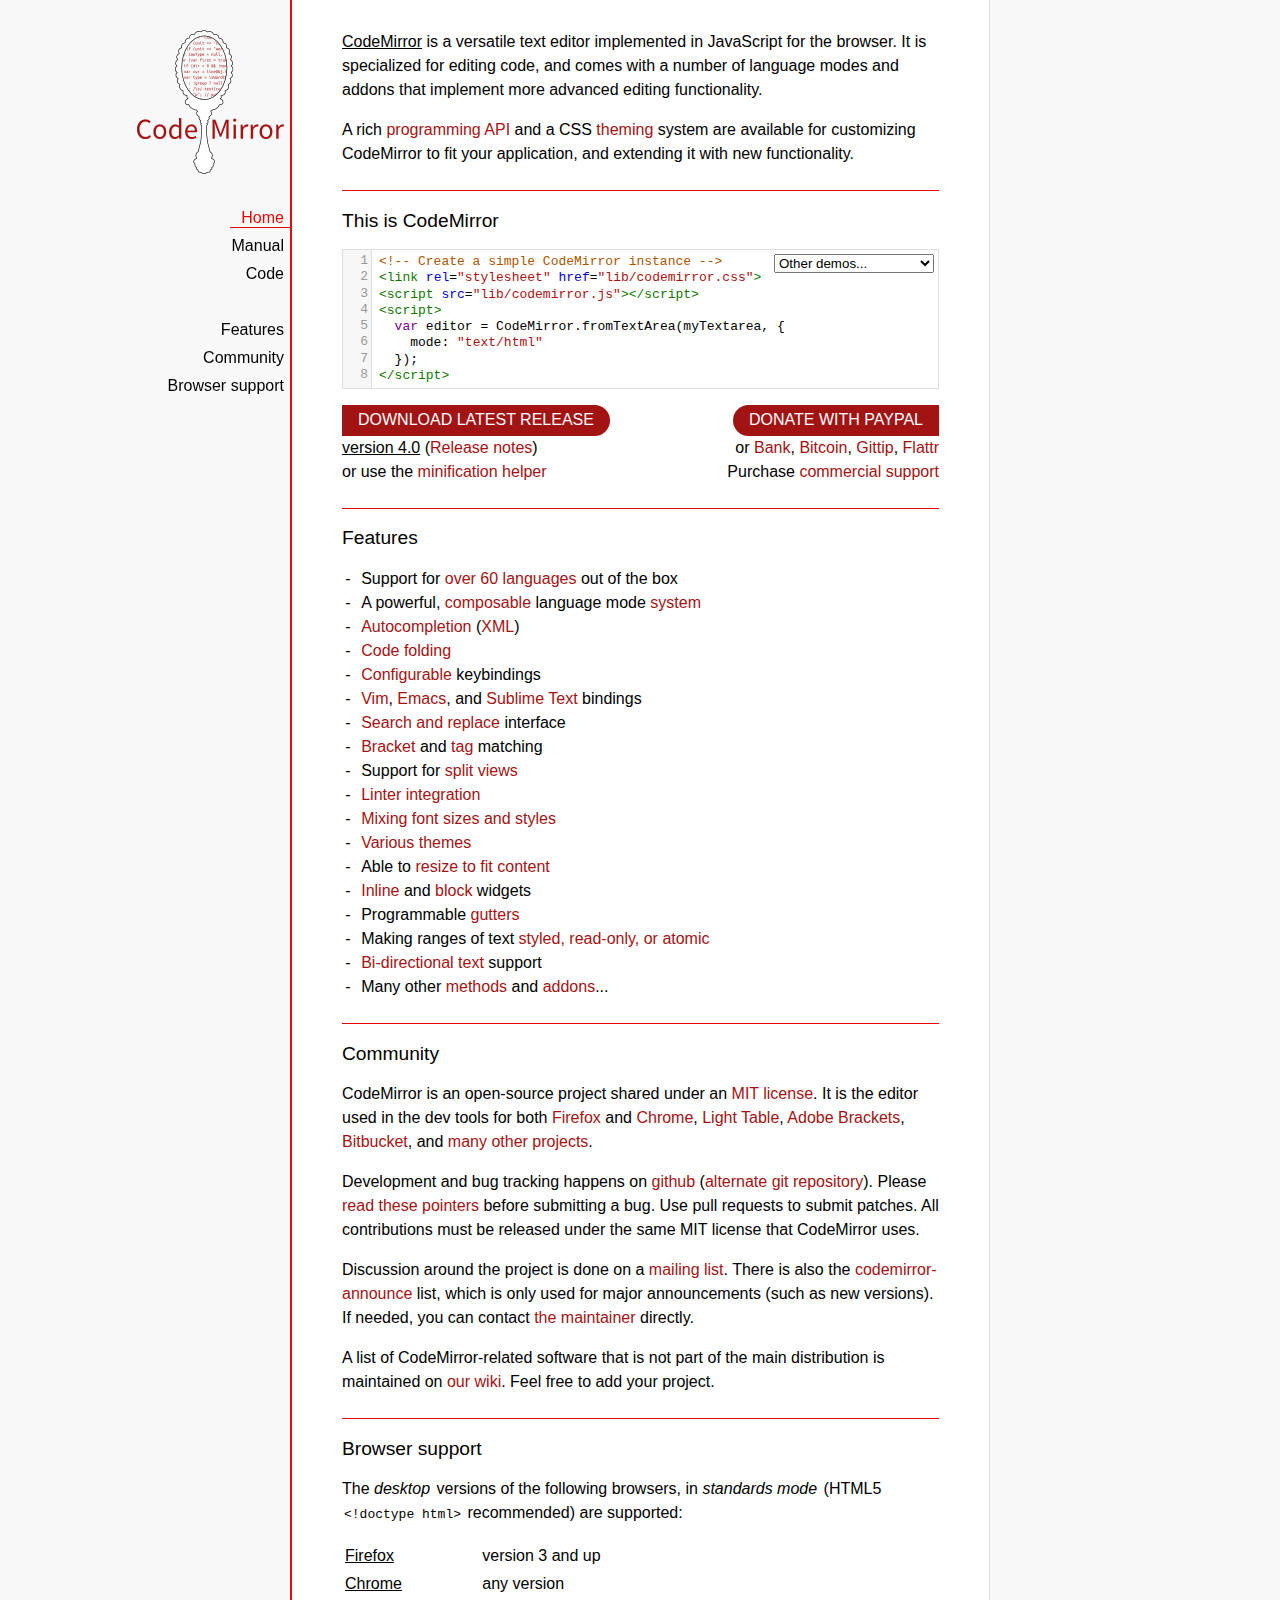
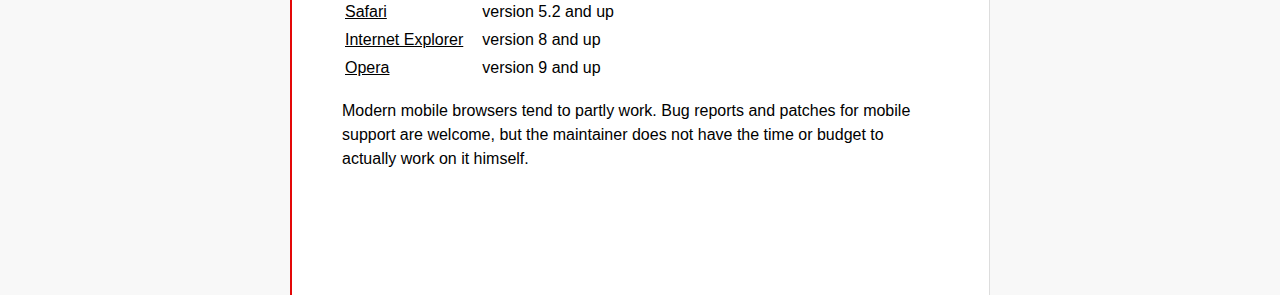
<file: Filemanager/Filemanager/Filemanager/scripts/CodeMirror/index.html>
<!doctype html>

<title>CodeMirror</title>
<meta charset="utf-8"/>

<link rel=stylesheet href="lib/codemirror.css">
<link rel=stylesheet href="doc/docs.css">
<script src="lib/codemirror.js"></script>
<script src="mode/xml/xml.js"></script>
<script src="mode/javascript/javascript.js"></script>
<script src="mode/css/css.js"></script>
<script src="mode/htmlmixed/htmlmixed.js"></script>
<script src="addon/edit/matchbrackets.js"></script>

<script src="doc/activebookmark.js"></script>

<style>
  .CodeMirror { height: auto; border: 1px solid #ddd; }
  .CodeMirror-scroll { max-height: 200px; }
  .CodeMirror pre { padding-left: 7px; line-height: 1.25; }
</style>

<div id=nav>
  <a href="http://codemirror.net"><img id=logo src="doc/logo.png"></a>

  <ul>
    <li><a class=active data-default="true" href="#description">Home</a>
    <li><a href="doc/manual.html">Manual</a>
    <li><a href="https://github.com/marijnh/codemirror">Code</a>
  </ul>
  <ul>
    <li><a href="#features">Features</a>
    <li><a href="#community">Community</a>
    <li><a href="#browsersupport">Browser support</a>
  </ul>
</div>

<article>

<section id=description class=first>
  <p><strong>CodeMirror</strong> is a versatile text editor
  implemented in JavaScript for the browser. It is specialized for
  editing code, and comes with a number of language modes and addons
  that implement more advanced editing functionality.</p>

  <p>A rich <a href="doc/manual.html#api">programming API</a> and a
  CSS <a href="doc/manual.html#styling">theming</a> system are
  available for customizing CodeMirror to fit your application, and
  extending it with new functionality.</p>
</section>

<section id=demo>
  <h2>This is CodeMirror</h2>
  <form style="position: relative; margin-top: .5em;"><textarea id=demotext>
<!-- Create a simple CodeMirror instance -->
<link rel="stylesheet" href="lib/codemirror.css">
<script src="lib/codemirror.js"></script>
<script>
  var editor = CodeMirror.fromTextArea(myTextarea, {
    mode: "text/html"
  });
</script></textarea>
  <select id="demolist" onchange="document.location = this.options[this.selectedIndex].value;">
    <option value="#">Other demos...</option>
    <option value="demo/complete.html">Autocompletion</option>
    <option value="demo/folding.html">Code folding</option>
    <option value="demo/theme.html">Themes</option>
    <option value="mode/htmlmixed/index.html">Mixed language modes</option>
    <option value="demo/bidi.html">Bi-directional text</option>
    <option value="demo/variableheight.html">Variable font sizes</option>
    <option value="demo/search.html">Search interface</option>
    <option value="demo/vim.html">Vim bindings</option>
    <option value="demo/emacs.html">Emacs bindings</option>
    <option value="demo/sublime.html">Sublime Text bindings</option>
    <option value="demo/tern.html">Tern integration</option>
    <option value="demo/merge.html">Merge/diff interface</option>
    <option value="demo/fullscreen.html">Full-screen editor</option>
  </select></form>
  <script>
    var editor = CodeMirror.fromTextArea(document.getElementById("demotext"), {
      lineNumbers: true,
      mode: "text/html",
      matchBrackets: true
    });
  </script>
  <div style="position: relative; margin: 1em 0;">
    <a class="bigbutton left" href="http://codemirror.net/codemirror.zip">DOWNLOAD LATEST RELEASE</a>
    <div><strong>version 4.0</strong> (<a href="doc/releases.html">Release notes</a>)</div>
    <div>or use the <a href="doc/compress.html">minification helper</a></div>
    <div style="position: absolute; top: 0; right: 0; text-align: right">
      <span class="bigbutton right" onclick="document.getElementById('paypal').submit();">DONATE WITH PAYPAL</span>
      <div style="position: relative">
        or <span onclick="document.getElementById('bankinfo').style.display = 'block';" class=quasilink>Bank</span>,
        <span onclick="document.getElementById('bcinfo').style.display = 'block';" class=quasilink>Bitcoin</span>,
        <a href="https://www.gittip.com/marijnh">Gittip</a>,
        <a href="https://flattr.com/profile/marijnh">Flattr</a><br>
        <div id=bankinfo class=bankinfo>
          <span class=bankinfo_close onclick="document.getElementById('bankinfo').style.display = '';">×</span>
          Bank: <i>Rabobank</i><br/>
          Country: <i>Netherlands</i><br/>
          SWIFT: <i>RABONL2U</i><br/>
          Account: <i>147850770</i><br/>
          Name: <i>Marijn Haverbeke</i><br/>
          IBAN: <i>NL26 RABO 0147 8507 70</i>
        </div>
        <div id=bcinfo class=bankinfo>
          <span class=bankinfo_close onclick="document.getElementById('bcinfo').style.display = '';">×</span>
          Bitcoin address: 1HVnnU8E9yLPeFyNgNtUPB5deXBvUmZ6Nx
        </div>
        <form action="https://www.paypal.com/cgi-bin/webscr" method="post" id="paypal">
          <input type="hidden" name="cmd" value="_s-xclick"/>
          <input type="hidden" name="hosted_button_id" value="3FVHS5FGUY7CC"/>
        </form>
      </div>
      <div>
        Purchase <a href="http://codemirror.com">commercial support</a>
      </div>
    </div>
  </div>
</section>

<section id=features>
  <h2>Features</h2>
  <ul>
    <li>Support for <a href="mode/index.html">over 60 languages</a> out of the box
    <li>A powerful, <a href="mode/htmlmixed/index.html">composable</a> language mode <a href="doc/manual.html#modeapi">system</a>
    <li><a href="doc/manual.html#addon_show-hint">Autocompletion</a> (<a href="demo/xmlcomplete.html">XML</a>)
    <li><a href="doc/manual.html#addon_foldcode">Code folding</a>
    <li><a href="doc/manual.html#option_extraKeys">Configurable</a> keybindings
    <li><a href="demo/vim.html">Vim</a>, <a href="demo/emacs.html">Emacs</a>, and <a href="demo/sublime.html">Sublime Text</a> bindings
    <li><a href="doc/manual.html#addon_search">Search and replace</a> interface
    <li><a href="doc/manual.html#addon_matchbrackets">Bracket</a> and <a href="doc/manual.html#addon_matchtags">tag</a> matching
    <li>Support for <a href="demo/buffers.html">split views</a>
    <li><a href="doc/manual.html#addon_lint">Linter integration</a>
    <li><a href="demo/variableheight.html">Mixing font sizes and styles</a>
    <li><a href="demo/theme.html">Various themes</a>
    <li>Able to <a href="demo/resize.html">resize to fit content</a>
    <li><a href="doc/manual.html#mark_replacedWith">Inline</a> and <a href="doc/manual.html#addLineWidget">block</a> widgets
    <li>Programmable <a href="demo/marker.html">gutters</a>
    <li>Making ranges of text <a href="doc/manual.html#markText">styled, read-only, or atomic</a>
    <li><a href="demo/bidi.html">Bi-directional text</a> support
    <li>Many other <a href="doc/manual.html#api">methods</a> and <a href="doc/manual.html#addons">addons</a>...
  </ul>
</section>

<section id=community>
  <h2>Community</h2>

  <p>CodeMirror is an open-source project shared under
  an <a href="LICENSE">MIT license</a>. It is the editor used in the
  dev tools for
  both <a href="https://hacks.mozilla.org/2013/11/firefox-developer-tools-episode-27-edit-as-html-codemirror-more/">Firefox</a>
  and <a href="https://developers.google.com/chrome-developer-tools/">Chrome</a>, <a href="http://www.lighttable.com/">Light
  Table</a>, <a href="http://brackets.io/">Adobe
  Brackets</a>, <a href="http://blog.bitbucket.org/2013/05/14/edit-your-code-in-the-cloud-with-bitbucket/">Bitbucket</a>,
  and <a href="doc/realworld.html">many other projects</a>.</p>

  <p>Development and bug tracking happens
  on <a href="https://github.com/marijnh/CodeMirror/">github</a>
  (<a href="http://marijnhaverbeke.nl/git/codemirror">alternate git
  repository</a>).
  Please <a href="http://codemirror.net/doc/reporting.html">read these
  pointers</a> before submitting a bug. Use pull requests to submit
  patches. All contributions must be released under the same MIT
  license that CodeMirror uses.</p>

  <p>Discussion around the project is done on
  a <a href="http://groups.google.com/group/codemirror">mailing list</a>.
  There is also
  the <a href="http://groups.google.com/group/codemirror-announce">codemirror-announce</a>
  list, which is only used for major announcements (such as new
  versions). If needed, you can
  contact <a href="mailto:marijnh@gmail.com">the maintainer</a>
  directly.</p>

  <p>A list of CodeMirror-related software that is not part of the
  main distribution is maintained
  on <a href="https://github.com/marijnh/CodeMirror/wiki/CodeMirror-addons">our
  wiki</a>. Feel free to add your project.</p>
</section>

<section id=browsersupport>
  <h2>Browser support</h2>
  <p>The <em>desktop</em> versions of the following browsers,
  in <em>standards mode</em> (HTML5 <code>&lt;!doctype html></code>
  recommended) are supported:</p>
  <table style="margin-bottom: 1em">
    <tr><th>Firefox</th><td>version 3 and up</td></tr>
    <tr><th>Chrome</th><td>any version</td></tr>
    <tr><th>Safari</th><td>version 5.2 and up</td></tr>
    <tr><th style="padding-right: 1em;">Internet Explorer</th><td>version 8 and up</td></tr>
    <tr><th>Opera</th><td>version 9 and up</td></tr>
  </table>
  <p>Modern mobile browsers tend to partly work. Bug reports and
  patches for mobile support are welcome, but the maintainer does not
  have the time or budget to actually work on it himself.</p>
</section>

</article>
</file>
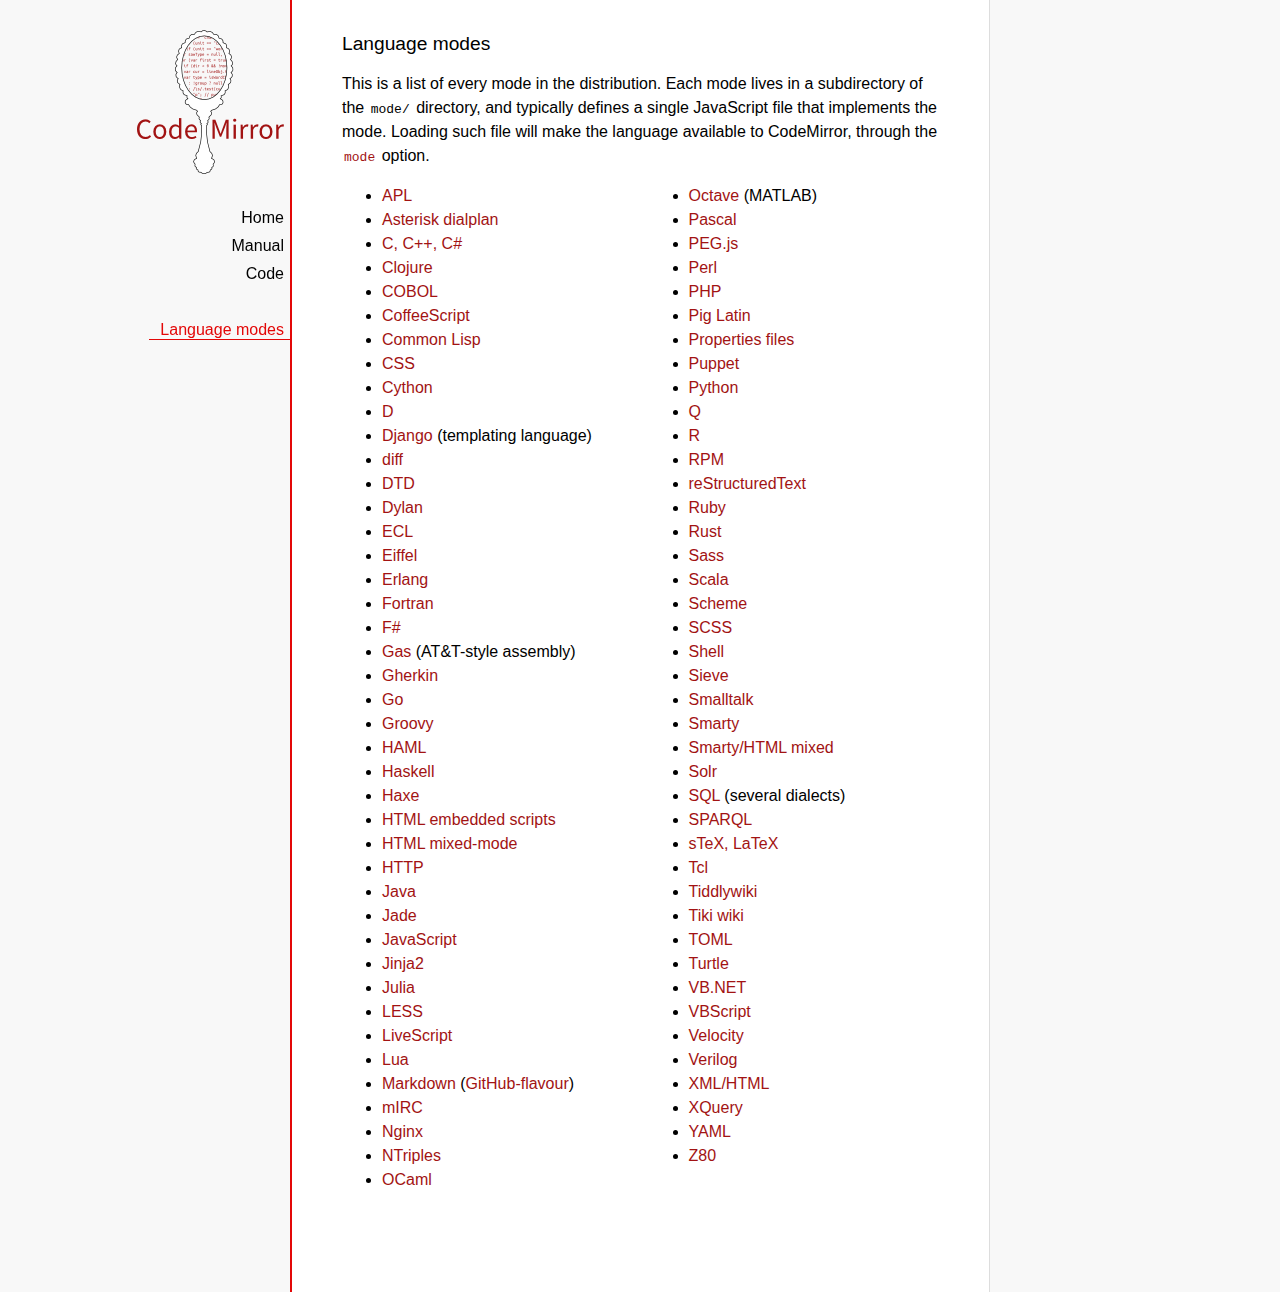
<file: Filemanager/Filemanager/Filemanager/scripts/CodeMirror/mode/index.html>
<!doctype html>

<title>CodeMirror: Language Modes</title>
<meta charset="utf-8"/>
<link rel=stylesheet href="../doc/docs.css">

<div id=nav>
  <a href="http://codemirror.net"><img id=logo src="../doc/logo.png"></a>

  <ul>
    <li><a href="../index.html">Home</a>
    <li><a href="../doc/manual.html">Manual</a>
    <li><a href="https://github.com/marijnh/codemirror">Code</a>
  </ul>
  <ul>
    <li><a class=active href="#">Language modes</a>
  </ul>
</div>

<article>

<h2>Language modes</h2>

<p>This is a list of every mode in the distribution. Each mode lives
in a subdirectory of the <code>mode/</code> directory, and typically
defines a single JavaScript file that implements the mode. Loading
such file will make the language available to CodeMirror, through
the <a href="manual.html#option_mode"><code>mode</code></a>
option.</p>

<div style="-webkit-columns: 100px 2; -moz-columns: 100px 2; columns: 100px 2;">
    <ul style="margin-top: 0">
      <li><a href="apl/index.html">APL</a></li>
      <li><a href="asterisk/index.html">Asterisk dialplan</a></li>
      <li><a href="clike/index.html">C, C++, C#</a></li>
      <li><a href="clojure/index.html">Clojure</a></li>
      <li><a href="cobol/index.html">COBOL</a></li>
      <li><a href="coffeescript/index.html">CoffeeScript</a></li>
      <li><a href="commonlisp/index.html">Common Lisp</a></li>
      <li><a href="css/index.html">CSS</a></li>
      <li><a href="python/index.html">Cython</a></li>
      <li><a href="d/index.html">D</a></li>
      <li><a href="django/index.html">Django</a> (templating language)</li>
      <li><a href="diff/index.html">diff</a></li>
      <li><a href="dtd/index.html">DTD</a></li>
      <li><a href="dylan/index.html">Dylan</a></li>
      <li><a href="ecl/index.html">ECL</a></li>
      <li><a href="eiffel/index.html">Eiffel</a></li>
      <li><a href="erlang/index.html">Erlang</a></li>
      <li><a href="fortran/index.html">Fortran</a></li>
      <li><a href="mllike/index.html">F#</a></li>
      <li><a href="gas/index.html">Gas</a> (AT&amp;T-style assembly)</li>
      <li><a href="gherkin/index.html">Gherkin</a></li>
      <li><a href="go/index.html">Go</a></li>
      <li><a href="groovy/index.html">Groovy</a></li>
      <li><a href="haml/index.html">HAML</a></li>
      <li><a href="haskell/index.html">Haskell</a></li>
      <li><a href="haxe/index.html">Haxe</a></li>
      <li><a href="htmlembedded/index.html">HTML embedded scripts</a></li>
      <li><a href="htmlmixed/index.html">HTML mixed-mode</a></li>
      <li><a href="http/index.html">HTTP</a></li>
      <li><a href="clike/index.html">Java</a></li>
      <li><a href="jade/index.html">Jade</a></li>
      <li><a href="javascript/index.html">JavaScript</a></li>
      <li><a href="jinja2/index.html">Jinja2</a></li>
      <li><a href="julia/index.html">Julia</a></li>
      <li><a href="css/less.html">LESS</a></li>
      <li><a href="livescript/index.html">LiveScript</a></li>
      <li><a href="lua/index.html">Lua</a></li>
      <li><a href="markdown/index.html">Markdown</a> (<a href="gfm/index.html">GitHub-flavour</a>)</li>
      <li><a href="mirc/index.html">mIRC</a></li>
      <li><a href="nginx/index.html">Nginx</a></li>
      <li><a href="ntriples/index.html">NTriples</a></li>
      <li><a href="mllike/index.html">OCaml</a></li>
      <li><a href="octave/index.html">Octave</a> (MATLAB)</li>
      <li><a href="pascal/index.html">Pascal</a></li>
      <li><a href="pegjs/index.html">PEG.js</a></li>
      <li><a href="perl/index.html">Perl</a></li>
      <li><a href="php/index.html">PHP</a></li>
      <li><a href="pig/index.html">Pig Latin</a></li>
      <li><a href="properties/index.html">Properties files</a></li>
      <li><a href="puppet/index.html">Puppet</a></li>
      <li><a href="python/index.html">Python</a></li>
      <li><a href="q/index.html">Q</a></li>
      <li><a href="r/index.html">R</a></li>
      <li><a href="rpm/index.html">RPM</a></li>
      <li><a href="rst/index.html">reStructuredText</a></li>
      <li><a href="ruby/index.html">Ruby</a></li>
      <li><a href="rust/index.html">Rust</a></li>
      <li><a href="sass/index.html">Sass</a></li>
      <li><a href="clike/scala.html">Scala</a></li>
      <li><a href="scheme/index.html">Scheme</a></li>
      <li><a href="css/scss.html">SCSS</a></li>
      <li><a href="shell/index.html">Shell</a></li>
      <li><a href="sieve/index.html">Sieve</a></li>
      <li><a href="smalltalk/index.html">Smalltalk</a></li>
      <li><a href="smarty/index.html">Smarty</a></li>
      <li><a href="smartymixed/index.html">Smarty/HTML mixed</a></li>
      <li><a href="solr/index.html">Solr</a></li>
      <li><a href="sql/index.html">SQL</a> (several dialects)</li>
      <li><a href="sparql/index.html">SPARQL</a></li>
      <li><a href="stex/index.html">sTeX, LaTeX</a></li>
      <li><a href="tcl/index.html">Tcl</a></li>
      <li><a href="tiddlywiki/index.html">Tiddlywiki</a></li>
      <li><a href="tiki/index.html">Tiki wiki</a></li>
      <li><a href="toml/index.html">TOML</a></li>
      <li><a href="turtle/index.html">Turtle</a></li>
      <li><a href="vb/index.html">VB.NET</a></li>
      <li><a href="vbscript/index.html">VBScript</a></li>
      <li><a href="velocity/index.html">Velocity</a></li>
      <li><a href="verilog/index.html">Verilog</a></li>
      <li><a href="xml/index.html">XML/HTML</a></li>
      <li><a href="xquery/index.html">XQuery</a></li>
      <li><a href="yaml/index.html">YAML</a></li>
      <li><a href="z80/index.html">Z80</a></li>
    </ul>
  </div>

</article>
</file>
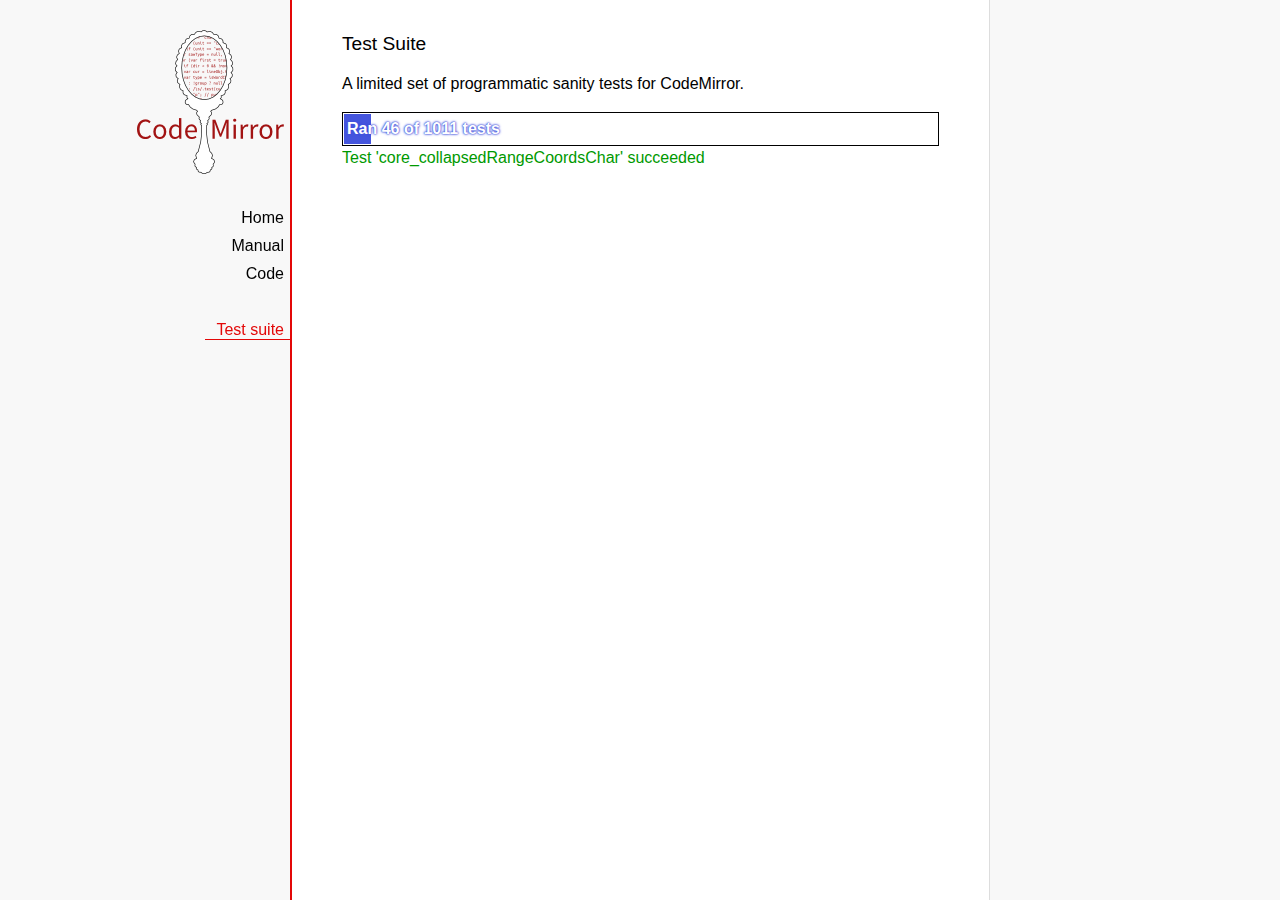
<file: Filemanager/Filemanager/Filemanager/scripts/CodeMirror/test/index.html>
<!doctype html>

<title>CodeMirror: Test Suite</title>
<meta charset="utf-8"/>
<link rel=stylesheet href="../doc/docs.css">

<link rel="stylesheet" href="../lib/codemirror.css">
<link rel="stylesheet" href="mode_test.css">
<script src="../doc/activebookmark.js"></script>
<script src="../lib/codemirror.js"></script>
<script src="../addon/mode/overlay.js"></script>
<script src="../addon/mode/multiplex.js"></script>
<script src="../addon/search/searchcursor.js"></script>
<script src="../addon/dialog/dialog.js"></script>
<script src="../addon/edit/matchbrackets.js"></script>
<script src="../addon/comment/comment.js"></script>
<script src="../mode/javascript/javascript.js"></script>
<script src="../mode/xml/xml.js"></script>
<script src="../keymap/vim.js"></script>
<script src="../keymap/emacs.js"></script>
<script src="../keymap/sublime.js"></script>

<style type="text/css">
  .ok {color: #090;}
  .fail {color: #e00;}
  .error {color: #c90;}
  .done {font-weight: bold;}
  #progress {
  background: #45d;
  color: white;
  text-shadow: 0 0 1px #45d, 0 0 2px #45d, 0 0 3px #45d;
  font-weight: bold;
  white-space: pre;
  }
  #testground {
  visibility: hidden;
  }
  #testground.offscreen {
  visibility: visible;
  position: absolute;
  left: -10000px;
  top: -10000px;
  }
  .CodeMirror { border: 1px solid black; }
</style>

<div id=nav>
  <a href="http://codemirror.net"><img id=logo src="../doc/logo.png"></a>

  <ul>
    <li><a href="../index.html">Home</a>
    <li><a href="../doc/manual.html">Manual</a>
    <li><a href="https://github.com/marijnh/codemirror">Code</a>
  </ul>
  <ul>
    <li><a class=active href="#">Test suite</a>
  </ul>
</div>

<article>
  <h2>Test Suite</h2>

    <p>A limited set of programmatic sanity tests for CodeMirror.</p>

    <div style="border: 1px solid black; padding: 1px; max-width: 700px;">
      <div style="width: 0px;" id=progress><div style="padding: 3px;">Ran <span id="progress_ran">0</span><span id="progress_total"> of 0</span> tests</div></div>
    </div>
    <p id=status>Please enable JavaScript...</p>
    <div id=output></div>

    <div id=testground></div>

    <script src="driver.js"></script>
    <script src="test.js"></script>
    <script src="doc_test.js"></script>
    <script src="multi_test.js"></script>
    <script src="comment_test.js"></script>
    <script src="search_test.js"></script>
    <script src="mode_test.js"></script>
    <script src="../mode/javascript/test.js"></script>
    <script src="../mode/css/css.js"></script>
    <script src="../mode/css/test.js"></script>
    <script src="../mode/css/scss_test.js"></script>
    <script src="../mode/css/less_test.js"></script>
    <script src="../mode/xml/xml.js"></script>
    <script src="../mode/xml/test.js"></script>
    <script src="../mode/htmlmixed/htmlmixed.js"></script>
    <script src="../mode/ruby/ruby.js"></script>
    <script src="../mode/ruby/test.js"></script>
    <script src="../mode/haml/haml.js"></script>
    <script src="../mode/haml/test.js"></script>
    <script src="../mode/markdown/markdown.js"></script>
    <script src="../mode/markdown/test.js"></script>
    <script src="../mode/gfm/gfm.js"></script>
    <script src="../mode/gfm/test.js"></script>
    <script src="../mode/stex/stex.js"></script>
    <script src="../mode/stex/test.js"></script>
    <script src="../mode/xquery/xquery.js"></script>
    <script src="../mode/xquery/test.js"></script>
    <script src="../addon/mode/multiplex_test.js"></script>
    <script src="vim_test.js"></script>
    <script src="emacs_test.js"></script>
    <script src="sublime_test.js"></script>
    <script>
      window.onload = runHarness;
      CodeMirror.on(window, 'hashchange', runHarness);

      function esc(str) {
        return str.replace(/[<&]/, function(ch) { return ch == "<" ? "&lt;" : "&amp;"; });
      }

      var output = document.getElementById("output"),
          progress = document.getElementById("progress"),
          progressRan = document.getElementById("progress_ran").childNodes[0],
          progressTotal = document.getElementById("progress_total").childNodes[0];
      var count = 0,
          failed = 0,
          skipped = 0,
          bad = "",
          running = false, // Flag that states tests are running
          quit = false, // Flag to quit tests ASAP
          verbose = false; // Adds message for *every* test to output

      function runHarness(){
        if (running) {
          quit = true;
          setStatus("Restarting tests...", '', true);
          setTimeout(function(){runHarness();}, 500);
          return;
        }
        filters = [];
        verbose = false;
        if (window.location.hash.substr(1)){
          var strings = window.location.hash.substr(1).split(",");
          while (strings.length) {
            var s = strings.shift();
            if (s === "verbose")
              verbose = true;
            else
              filters.push(parseTestFilter(decodeURIComponent(s)));;
          }
        }
        quit = false;
        running = true;
        setStatus("Loading tests...");
        count = 0;
        failed = 0;
        skipped = 0;
        bad = "";
        totalTests = countTests();
        progressTotal.nodeValue = " of " + totalTests;
        progressRan.nodeValue = count;
        output.innerHTML = '';
        document.getElementById("testground").innerHTML = "<form>" +
          "<textarea id=\"code\" name=\"code\"></textarea>" +
          "<input type=submit value=ok name=submit>" +
          "</form>";
        runTests(displayTest);
      }

      function setStatus(message, className, force){
        if (quit && !force) return;
        if (!message) throw("must provide message");
        var status = document.getElementById("status").childNodes[0];
        status.nodeValue = message;
        status.parentNode.className = className;
      }
      function addOutput(name, className, code){
        var newOutput = document.createElement("dl");
        var newTitle = document.createElement("dt");
        newTitle.className = className;
        newTitle.appendChild(document.createTextNode(name));
        newOutput.appendChild(newTitle);
        var newMessage = document.createElement("dd");
        newMessage.innerHTML = code;
        newOutput.appendChild(newTitle);
        newOutput.appendChild(newMessage);
        output.appendChild(newOutput);
      }
      function displayTest(type, name, customMessage) {
        var message = "???";
        if (type != "done" && type != "skipped") ++count;
        progress.style.width = (count * (progress.parentNode.clientWidth - 2) / totalTests) + "px";
        progressRan.nodeValue = count;
        if (type == "ok") {
          message = "Test '" + name + "' succeeded";
          if (!verbose) customMessage = false;
        } else if (type == "skipped") {
          message = "Test '" + name + "' skipped";
          ++skipped;
          if (!verbose) customMessage = false;
        } else if (type == "expected") {
          message = "Test '" + name + "' failed as expected";
          if (!verbose) customMessage = false;
        } else if (type == "error" || type == "fail") {
          ++failed;
          message = "Test '" + name + "' failed";
        } else if (type == "done") {
          if (failed) {
            type += " fail";
            message = failed + " failure" + (failed > 1 ? "s" : "");
          } else if (count < totalTests) {
            failed = totalTests - count;
            type += " fail";
            message = failed + " failure" + (failed > 1 ? "s" : "");
          } else {
            type += " ok";
            message = "All passed";
            if (skipped) {
              message += " (" + skipped + " skipped)";
            }
          }
          progressTotal.nodeValue = '';
          customMessage = true; // Hack to avoid adding to output
        }
        if (verbose && !customMessage)  customMessage = message;
        setStatus(message, type);
        if (customMessage && customMessage.length > 0) {
          addOutput(name, type, customMessage);
        }
      }
    </script>

</article>
</file>
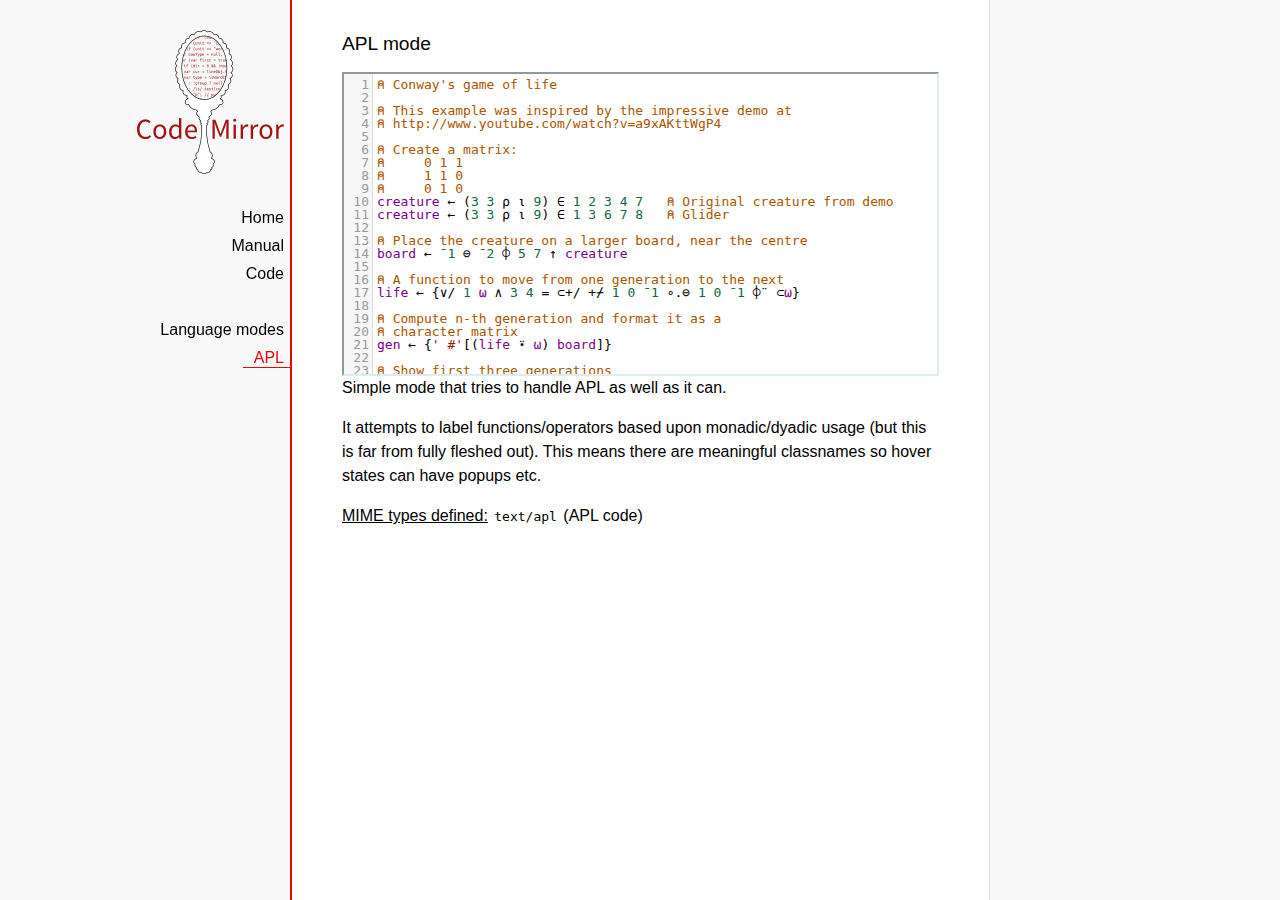
<file: Filemanager/Filemanager/Filemanager/scripts/CodeMirror/mode/apl/index.html>
<!doctype html>

<title>CodeMirror: APL mode</title>
<meta charset="utf-8"/>
<link rel=stylesheet href="../../doc/docs.css">

<link rel="stylesheet" href="../../lib/codemirror.css">
<script src="../../lib/codemirror.js"></script>
<script src="../../addon/edit/matchbrackets.js"></script>
<script src="./apl.js"></script>
<style>
	.CodeMirror { border: 2px inset #dee; }
    </style>
<div id=nav>
  <a href="http://codemirror.net"><img id=logo src="../../doc/logo.png"></a>

  <ul>
    <li><a href="../../index.html">Home</a>
    <li><a href="../../doc/manual.html">Manual</a>
    <li><a href="https://github.com/marijnh/codemirror">Code</a>
  </ul>
  <ul>
    <li><a href="../index.html">Language modes</a>
    <li><a class=active href="#">APL</a>
  </ul>
</div>

<article>
<h2>APL mode</h2>
<form><textarea id="code" name="code">
⍝ Conway's game of life

⍝ This example was inspired by the impressive demo at
⍝ http://www.youtube.com/watch?v=a9xAKttWgP4

⍝ Create a matrix:
⍝     0 1 1
⍝     1 1 0
⍝     0 1 0
creature ← (3 3 ⍴ ⍳ 9) ∈ 1 2 3 4 7   ⍝ Original creature from demo
creature ← (3 3 ⍴ ⍳ 9) ∈ 1 3 6 7 8   ⍝ Glider

⍝ Place the creature on a larger board, near the centre
board ← ¯1 ⊖ ¯2 ⌽ 5 7 ↑ creature

⍝ A function to move from one generation to the next
life ← {∨/ 1 ⍵ ∧ 3 4 = ⊂+/ +⌿ 1 0 ¯1 ∘.⊖ 1 0 ¯1 ⌽¨ ⊂⍵}

⍝ Compute n-th generation and format it as a
⍝ character matrix
gen ← {' #'[(life ⍣ ⍵) board]}

⍝ Show first three generations
(gen 1) (gen 2) (gen 3)
</textarea></form>

    <script>
      var editor = CodeMirror.fromTextArea(document.getElementById("code"), {
        lineNumbers: true,
        matchBrackets: true,
        mode: "text/apl"
      });
    </script>

    <p>Simple mode that tries to handle APL as well as it can.</p>
    <p>It attempts to label functions/operators based upon
    monadic/dyadic usage (but this is far from fully fleshed out).
    This means there are meaningful classnames so hover states can
    have popups etc.</p>

    <p><strong>MIME types defined:</strong> <code>text/apl</code> (APL code)</p>
  </article>
</file>
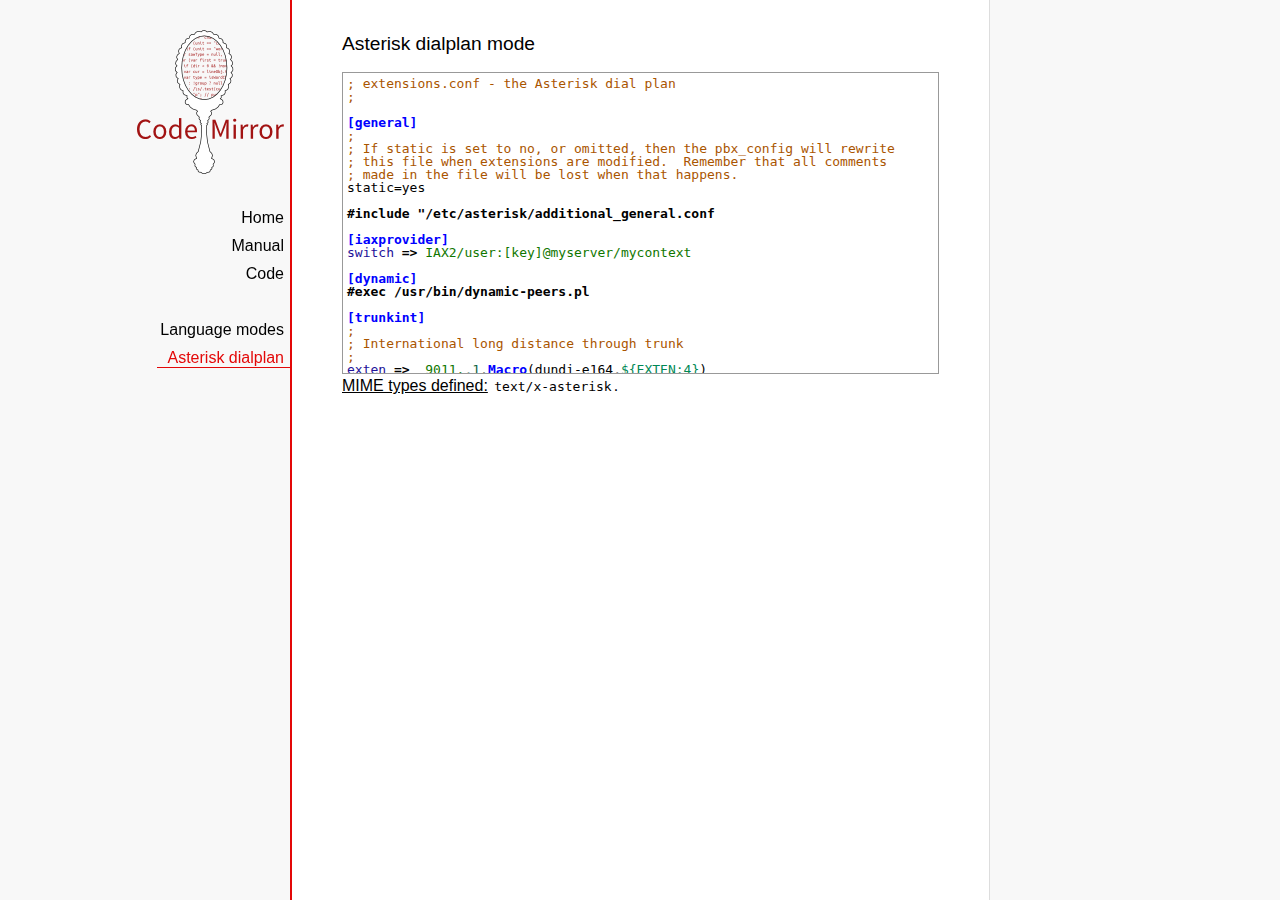
<file: Filemanager/Filemanager/Filemanager/scripts/CodeMirror/mode/asterisk/index.html>
<!doctype html>

<title>CodeMirror: Asterisk dialplan mode</title>
<meta charset="utf-8"/>
<link rel=stylesheet href="../../doc/docs.css">

<link rel="stylesheet" href="../../lib/codemirror.css">
<script src="../../lib/codemirror.js"></script>
<script src="asterisk.js"></script>
<style>
      .CodeMirror {border: 1px solid #999;}
      .cm-s-default span.cm-arrow { color: red; }
    </style>
<div id=nav>
  <a href="http://codemirror.net"><img id=logo src="../../doc/logo.png"></a>

  <ul>
    <li><a href="../../index.html">Home</a>
    <li><a href="../../doc/manual.html">Manual</a>
    <li><a href="https://github.com/marijnh/codemirror">Code</a>
  </ul>
  <ul>
    <li><a href="../index.html">Language modes</a>
    <li><a class=active href="#">Asterisk dialplan</a>
  </ul>
</div>

<article>
<h2>Asterisk dialplan mode</h2>
<form><textarea id="code" name="code">
; extensions.conf - the Asterisk dial plan
;

[general]
;
; If static is set to no, or omitted, then the pbx_config will rewrite
; this file when extensions are modified.  Remember that all comments
; made in the file will be lost when that happens.
static=yes

#include "/etc/asterisk/additional_general.conf

[iaxprovider]
switch => IAX2/user:[key]@myserver/mycontext

[dynamic]
#exec /usr/bin/dynamic-peers.pl

[trunkint]
;
; International long distance through trunk
;
exten => _9011.,1,Macro(dundi-e164,${EXTEN:4})
exten => _9011.,n,Dial(${GLOBAL(TRUNK)}/${FILTER(0-9,${EXTEN:${GLOBAL(TRUNKMSD)}})})

[local]
;
; Master context for local, toll-free, and iaxtel calls only
;
ignorepat => 9
include => default

[demo]
include => stdexten
;
; We start with what to do when a call first comes in.
;
exten => s,1,Wait(1)			; Wait a second, just for fun
same  => n,Answer			; Answer the line
same  => n,Set(TIMEOUT(digit)=5)	; Set Digit Timeout to 5 seconds
same  => n,Set(TIMEOUT(response)=10)	; Set Response Timeout to 10 seconds
same  => n(restart),BackGround(demo-congrats)	; Play a congratulatory message
same  => n(instruct),BackGround(demo-instruct)	; Play some instructions
same  => n,WaitExten			; Wait for an extension to be dialed.

exten => 2,1,BackGround(demo-moreinfo)	; Give some more information.
exten => 2,n,Goto(s,instruct)

exten => 3,1,Set(LANGUAGE()=fr)		; Set language to french
exten => 3,n,Goto(s,restart)		; Start with the congratulations

exten => 1000,1,Goto(default,s,1)
;
; We also create an example user, 1234, who is on the console and has
; voicemail, etc.
;
exten => 1234,1,Playback(transfer,skip)		; "Please hold while..."
					; (but skip if channel is not up)
exten => 1234,n,Gosub(${EXTEN},stdexten(${GLOBAL(CONSOLE)}))
exten => 1234,n,Goto(default,s,1)		; exited Voicemail

exten => 1235,1,Voicemail(1234,u)		; Right to voicemail

exten => 1236,1,Dial(Console/dsp)		; Ring forever
exten => 1236,n,Voicemail(1234,b)		; Unless busy

;
; # for when they're done with the demo
;
exten => #,1,Playback(demo-thanks)	; "Thanks for trying the demo"
exten => #,n,Hangup			; Hang them up.

;
; A timeout and "invalid extension rule"
;
exten => t,1,Goto(#,1)			; If they take too long, give up
exten => i,1,Playback(invalid)		; "That's not valid, try again"

;
; Create an extension, 500, for dialing the
; Asterisk demo.
;
exten => 500,1,Playback(demo-abouttotry); Let them know what's going on
exten => 500,n,Dial(IAX2/guest@pbx.digium.com/s@default)	; Call the Asterisk demo
exten => 500,n,Playback(demo-nogo)	; Couldn't connect to the demo site
exten => 500,n,Goto(s,6)		; Return to the start over message.

;
; Create an extension, 600, for evaluating echo latency.
;
exten => 600,1,Playback(demo-echotest)	; Let them know what's going on
exten => 600,n,Echo			; Do the echo test
exten => 600,n,Playback(demo-echodone)	; Let them know it's over
exten => 600,n,Goto(s,6)		; Start over

;
;	You can use the Macro Page to intercom a individual user
exten => 76245,1,Macro(page,SIP/Grandstream1)
; or if your peernames are the same as extensions
exten => _7XXX,1,Macro(page,SIP/${EXTEN})
;
;
; System Wide Page at extension 7999
;
exten => 7999,1,Set(TIMEOUT(absolute)=60)
exten => 7999,2,Page(Local/Grandstream1@page&Local/Xlite1@page&Local/1234@page/n,d)

; Give voicemail at extension 8500
;
exten => 8500,1,VoicemailMain
exten => 8500,n,Goto(s,6)

    </textarea></form>
    <script>
      var editor = CodeMirror.fromTextArea(document.getElementById("code"), {
        mode: "text/x-asterisk",
        matchBrackets: true,
        lineNumber: true
      });
    </script>

    <p><strong>MIME types defined:</strong> <code>text/x-asterisk</code>.</p>

  </article>
</file>
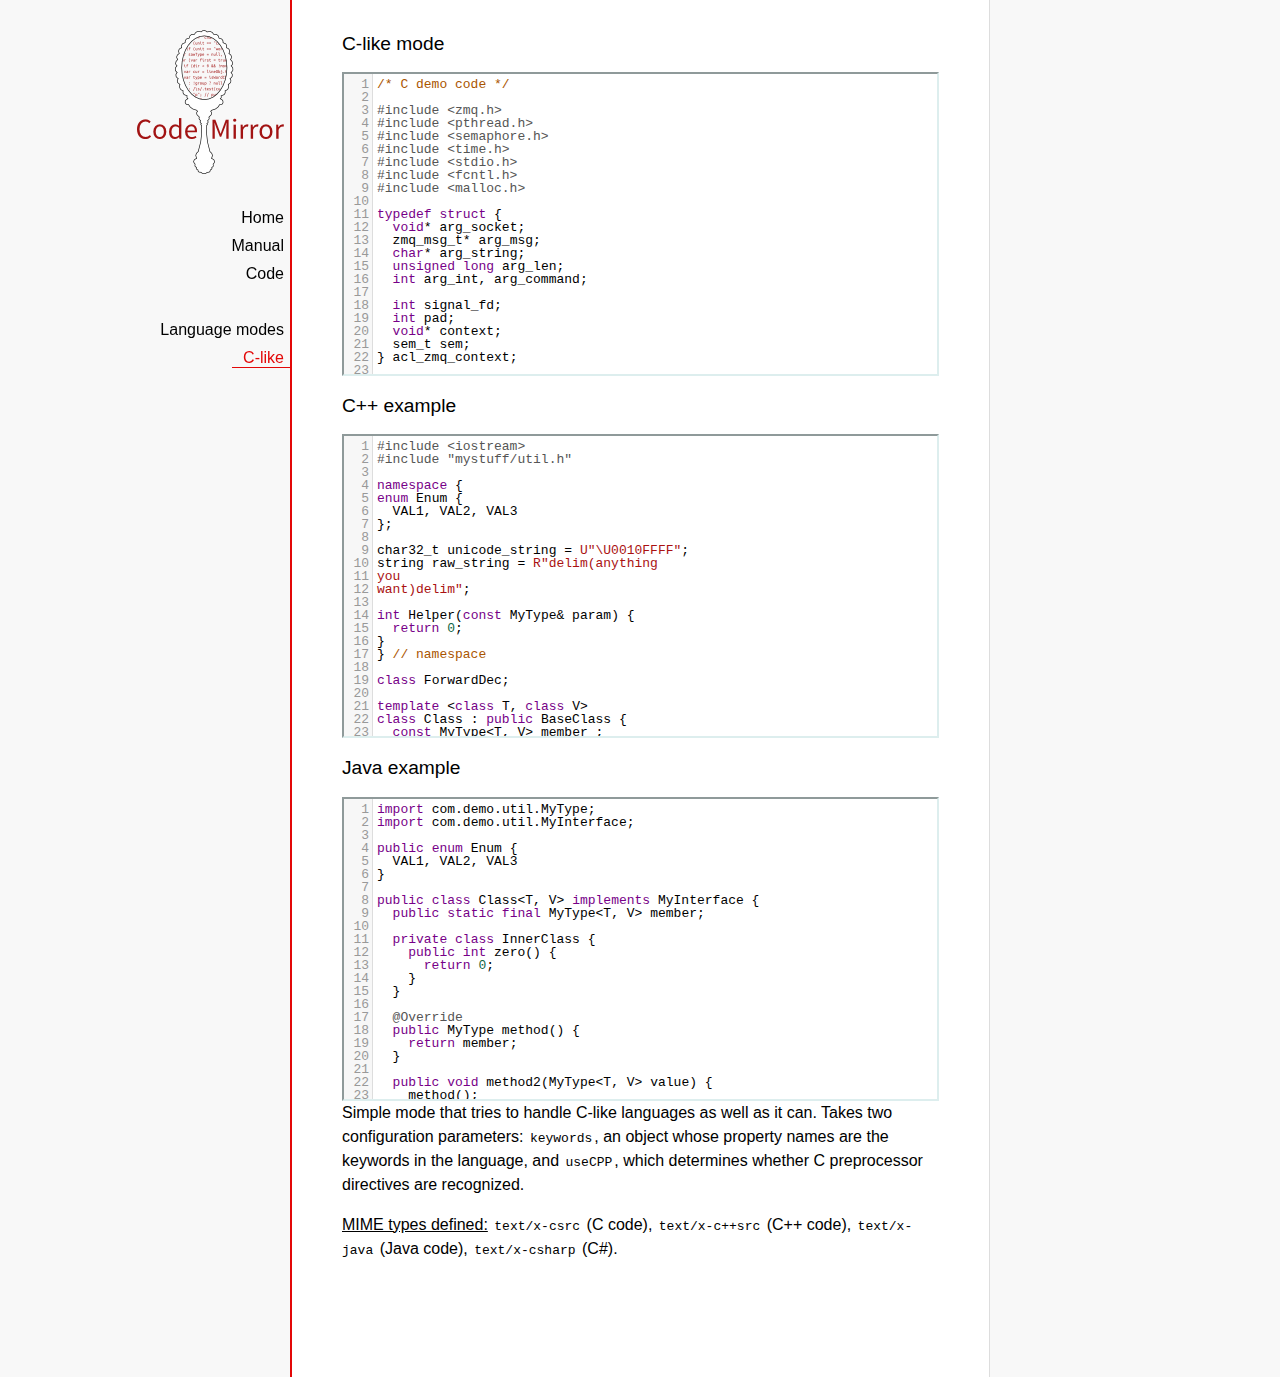
<file: Filemanager/Filemanager/Filemanager/scripts/CodeMirror/mode/clike/index.html>
<!doctype html>

<title>CodeMirror: C-like mode</title>
<meta charset="utf-8"/>
<link rel=stylesheet href="../../doc/docs.css">

<link rel="stylesheet" href="../../lib/codemirror.css">
<script src="../../lib/codemirror.js"></script>
<script src="../../addon/edit/matchbrackets.js"></script>
<script src="clike.js"></script>
<style>.CodeMirror {border: 2px inset #dee;}</style>
<div id=nav>
  <a href="http://codemirror.net"><img id=logo src="../../doc/logo.png"></a>

  <ul>
    <li><a href="../../index.html">Home</a>
    <li><a href="../../doc/manual.html">Manual</a>
    <li><a href="https://github.com/marijnh/codemirror">Code</a>
  </ul>
  <ul>
    <li><a href="../index.html">Language modes</a>
    <li><a class=active href="#">C-like</a>
  </ul>
</div>

<article>
<h2>C-like mode</h2>

<div><textarea id="c-code">
/* C demo code */

#include <zmq.h>
#include <pthread.h>
#include <semaphore.h>
#include <time.h>
#include <stdio.h>
#include <fcntl.h>
#include <malloc.h>

typedef struct {
  void* arg_socket;
  zmq_msg_t* arg_msg;
  char* arg_string;
  unsigned long arg_len;
  int arg_int, arg_command;

  int signal_fd;
  int pad;
  void* context;
  sem_t sem;
} acl_zmq_context;

#define p(X) (context->arg_##X)

void* zmq_thread(void* context_pointer) {
  acl_zmq_context* context = (acl_zmq_context*)context_pointer;
  char ok = 'K', err = 'X';
  int res;

  while (1) {
    while ((res = sem_wait(&amp;context->sem)) == EINTR);
    if (res) {write(context->signal_fd, &amp;err, 1); goto cleanup;}
    switch(p(command)) {
    case 0: goto cleanup;
    case 1: p(socket) = zmq_socket(context->context, p(int)); break;
    case 2: p(int) = zmq_close(p(socket)); break;
    case 3: p(int) = zmq_bind(p(socket), p(string)); break;
    case 4: p(int) = zmq_connect(p(socket), p(string)); break;
    case 5: p(int) = zmq_getsockopt(p(socket), p(int), (void*)p(string), &amp;p(len)); break;
    case 6: p(int) = zmq_setsockopt(p(socket), p(int), (void*)p(string), p(len)); break;
    case 7: p(int) = zmq_send(p(socket), p(msg), p(int)); break;
    case 8: p(int) = zmq_recv(p(socket), p(msg), p(int)); break;
    case 9: p(int) = zmq_poll(p(socket), p(int), p(len)); break;
    }
    p(command) = errno;
    write(context->signal_fd, &amp;ok, 1);
  }
 cleanup:
  close(context->signal_fd);
  free(context_pointer);
  return 0;
}

void* zmq_thread_init(void* zmq_context, int signal_fd) {
  acl_zmq_context* context = malloc(sizeof(acl_zmq_context));
  pthread_t thread;

  context->context = zmq_context;
  context->signal_fd = signal_fd;
  sem_init(&amp;context->sem, 1, 0);
  pthread_create(&amp;thread, 0, &amp;zmq_thread, context);
  pthread_detach(thread);
  return context;
}
</textarea></div>

<h2>C++ example</h2>

<div><textarea id="cpp-code">
#include <iostream>
#include "mystuff/util.h"

namespace {
enum Enum {
  VAL1, VAL2, VAL3
};

char32_t unicode_string = U"\U0010FFFF";
string raw_string = R"delim(anything
you
want)delim";

int Helper(const MyType& param) {
  return 0;
}
} // namespace

class ForwardDec;

template <class T, class V>
class Class : public BaseClass {
  const MyType<T, V> member_;

 public:
  const MyType<T, V>& Method() const {
    return member_;
  }

  void Method2(MyType<T, V>* value);
}

template <class T, class V>
void Class::Method2(MyType<T, V>* value) {
  std::out << 1 >> method();
  value->Method3(member_);
  member_ = value;
}
</textarea></div>

<h2>Java example</h2>

<div><textarea id="java-code">
import com.demo.util.MyType;
import com.demo.util.MyInterface;

public enum Enum {
  VAL1, VAL2, VAL3
}

public class Class<T, V> implements MyInterface {
  public static final MyType<T, V> member;
  
  private class InnerClass {
    public int zero() {
      return 0;
    }
  }

  @Override
  public MyType method() {
    return member;
  }

  public void method2(MyType<T, V> value) {
    method();
    value.method3();
    member = value;
  }
}
</textarea></div>

    <script>
      var cEditor = CodeMirror.fromTextArea(document.getElementById("c-code"), {
        lineNumbers: true,
        matchBrackets: true,
        mode: "text/x-csrc"
      });
      var cppEditor = CodeMirror.fromTextArea(document.getElementById("cpp-code"), {
        lineNumbers: true,
        matchBrackets: true,
        mode: "text/x-c++src"
      });
      var javaEditor = CodeMirror.fromTextArea(document.getElementById("java-code"), {
        lineNumbers: true,
        matchBrackets: true,
        mode: "text/x-java"
      });
    </script>

    <p>Simple mode that tries to handle C-like languages as well as it
    can. Takes two configuration parameters: <code>keywords</code>, an
    object whose property names are the keywords in the language,
    and <code>useCPP</code>, which determines whether C preprocessor
    directives are recognized.</p>

    <p><strong>MIME types defined:</strong> <code>text/x-csrc</code>
    (C code), <code>text/x-c++src</code> (C++
    code), <code>text/x-java</code> (Java
    code), <code>text/x-csharp</code> (C#).</p>
</article>
</file>
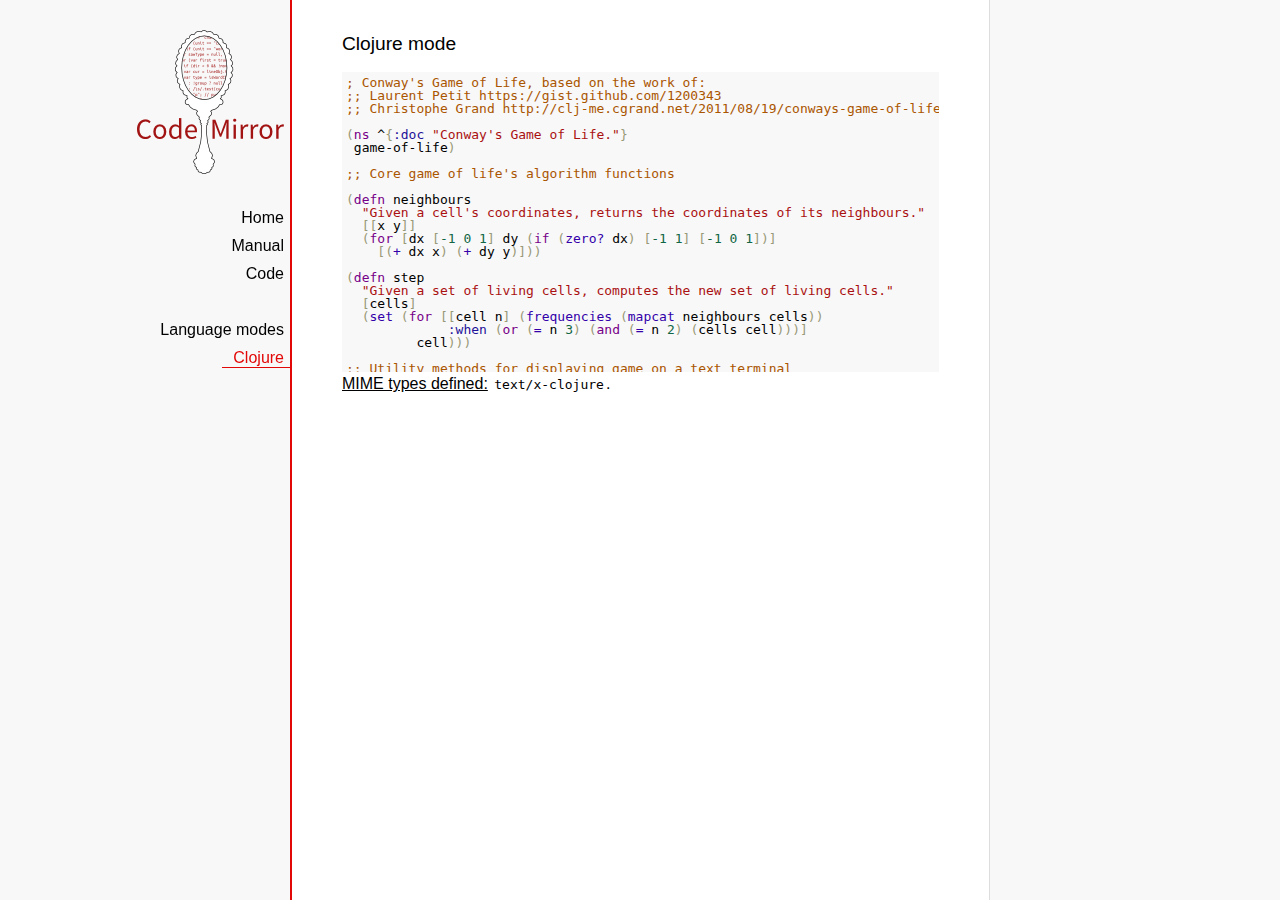
<file: Filemanager/Filemanager/Filemanager/scripts/CodeMirror/mode/clojure/index.html>
<!doctype html>

<title>CodeMirror: Clojure mode</title>
<meta charset="utf-8"/>
<link rel=stylesheet href="../../doc/docs.css">

<link rel="stylesheet" href="../../lib/codemirror.css">
<script src="../../lib/codemirror.js"></script>
<script src="clojure.js"></script>
<style>.CodeMirror {background: #f8f8f8;}</style>
<div id=nav>
  <a href="http://codemirror.net"><img id=logo src="../../doc/logo.png"></a>

  <ul>
    <li><a href="../../index.html">Home</a>
    <li><a href="../../doc/manual.html">Manual</a>
    <li><a href="https://github.com/marijnh/codemirror">Code</a>
  </ul>
  <ul>
    <li><a href="../index.html">Language modes</a>
    <li><a class=active href="#">Clojure</a>
  </ul>
</div>

<article>
<h2>Clojure mode</h2>
<form><textarea id="code" name="code">
; Conway's Game of Life, based on the work of:
;; Laurent Petit https://gist.github.com/1200343
;; Christophe Grand http://clj-me.cgrand.net/2011/08/19/conways-game-of-life

(ns ^{:doc "Conway's Game of Life."}
 game-of-life)

;; Core game of life's algorithm functions

(defn neighbours
  "Given a cell's coordinates, returns the coordinates of its neighbours."
  [[x y]]
  (for [dx [-1 0 1] dy (if (zero? dx) [-1 1] [-1 0 1])]
    [(+ dx x) (+ dy y)]))

(defn step
  "Given a set of living cells, computes the new set of living cells."
  [cells]
  (set (for [[cell n] (frequencies (mapcat neighbours cells))
             :when (or (= n 3) (and (= n 2) (cells cell)))]
         cell)))

;; Utility methods for displaying game on a text terminal

(defn print-board
  "Prints a board on *out*, representing a step in the game."
  [board w h]
  (doseq [x (range (inc w)) y (range (inc h))]
    (if (= y 0) (print "\n"))
    (print (if (board [x y]) "[X]" " . "))))

(defn display-grids
  "Prints a squence of boards on *out*, representing several steps."
  [grids w h]
  (doseq [board grids]
    (print-board board w h)
    (print "\n")))

;; Launches an example board

(def
  ^{:doc "board represents the initial set of living cells"}
   board #{[2 1] [2 2] [2 3]})

(display-grids (take 3 (iterate step board)) 5 5)

;; Let's play with characters
(println \1 \a \# \\
         \" \( \newline
         \} \" \space
         \tab \return \backspace
         \u1000 \uAaAa \u9F9F)

</textarea></form>
    <script>
      var editor = CodeMirror.fromTextArea(document.getElementById("code"), {});
    </script>

    <p><strong>MIME types defined:</strong> <code>text/x-clojure</code>.</p>

  </article>
</file>
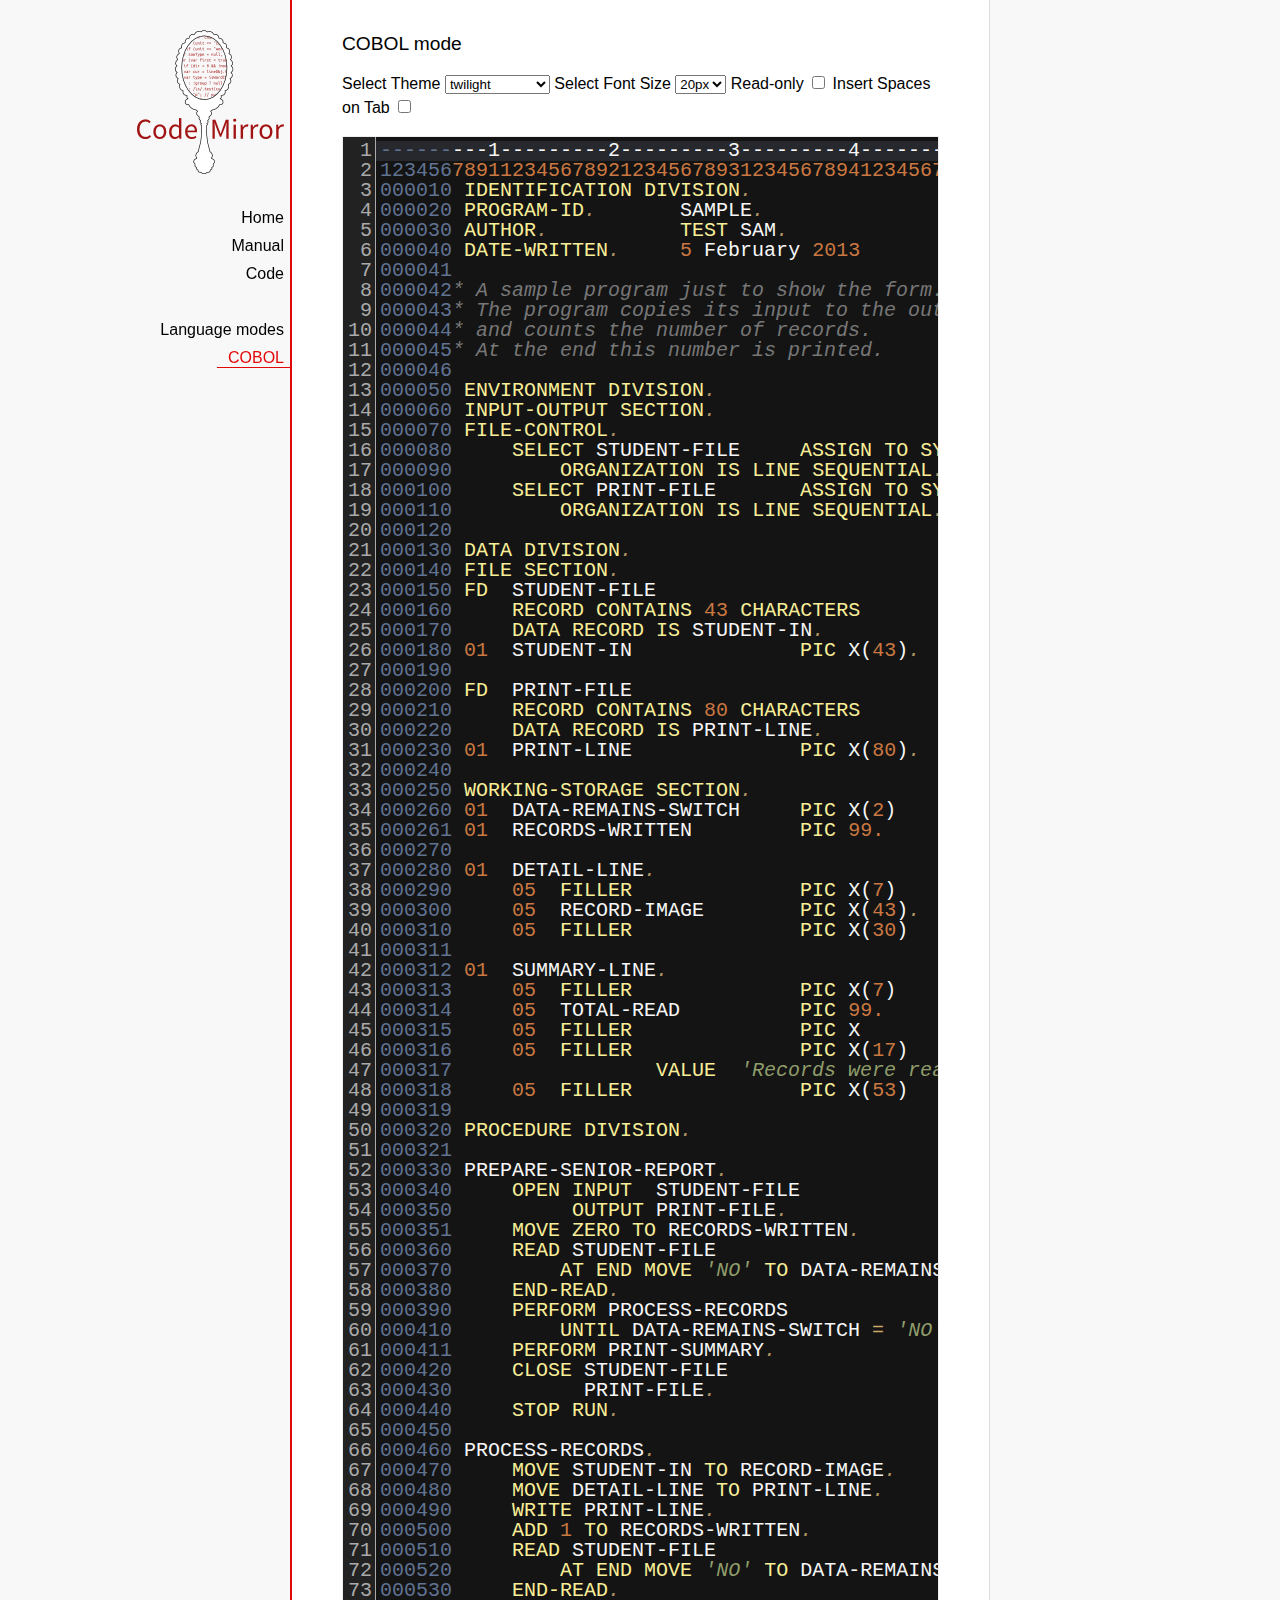
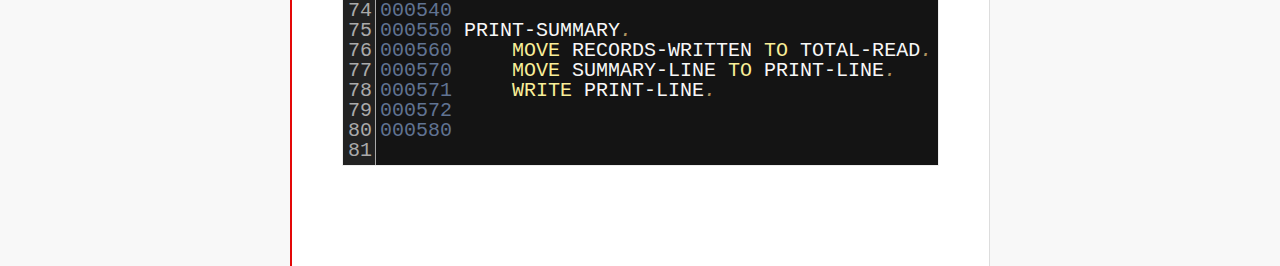
<file: Filemanager/Filemanager/Filemanager/scripts/CodeMirror/mode/cobol/index.html>
<!doctype html>

<title>CodeMirror: COBOL mode</title>
<meta charset="utf-8"/>
<link rel=stylesheet href="../../doc/docs.css">

<link rel="stylesheet" href="../../lib/codemirror.css">
<link rel="stylesheet" href="../../theme/neat.css">
<link rel="stylesheet" href="../../theme/elegant.css">
<link rel="stylesheet" href="../../theme/erlang-dark.css">
<link rel="stylesheet" href="../../theme/night.css">
<link rel="stylesheet" href="../../theme/monokai.css">
<link rel="stylesheet" href="../../theme/cobalt.css">
<link rel="stylesheet" href="../../theme/eclipse.css">
<link rel="stylesheet" href="../../theme/rubyblue.css">
<link rel="stylesheet" href="../../theme/lesser-dark.css">
<link rel="stylesheet" href="../../theme/xq-dark.css">
<link rel="stylesheet" href="../../theme/xq-light.css">
<link rel="stylesheet" href="../../theme/ambiance.css">
<link rel="stylesheet" href="../../theme/blackboard.css">
<link rel="stylesheet" href="../../theme/vibrant-ink.css">
<link rel="stylesheet" href="../../theme/solarized.css">
<link rel="stylesheet" href="../../theme/twilight.css">
<link rel="stylesheet" href="../../theme/midnight.css">
<link rel="stylesheet" href="../../addon/dialog/dialog.css">
<script src="../../lib/codemirror.js"></script>
<script src="../../addon/edit/matchbrackets.js"></script>
<script src="cobol.js"></script>
<script src="../../addon/selection/active-line.js"></script>
<script src="../../addon/search/search.js"></script>
<script src="../../addon/dialog/dialog.js"></script>
<script src="../../addon/search/searchcursor.js"></script>
<style>
        .CodeMirror {
          border: 1px solid #eee;
          font-size : 20px;
          height : auto !important;
        }
        .CodeMirror-activeline-background {background: #555555 !important;}
    </style>
<div id=nav>
  <a href="http://codemirror.net"><img id=logo src="../../doc/logo.png"></a>

  <ul>
    <li><a href="../../index.html">Home</a>
    <li><a href="../../doc/manual.html">Manual</a>
    <li><a href="https://github.com/marijnh/codemirror">Code</a>
  </ul>
  <ul>
    <li><a href="../index.html">Language modes</a>
    <li><a class=active href="#">COBOL</a>
  </ul>
</div>

<article>
<h2>COBOL mode</h2>

    <p> Select Theme <select onchange="selectTheme()" id="selectTheme">
        <option>default</option>
        <option>ambiance</option>
        <option>blackboard</option>
        <option>cobalt</option>
        <option>eclipse</option>
        <option>elegant</option>
        <option>erlang-dark</option>
        <option>lesser-dark</option>
        <option>midnight</option>
        <option>monokai</option>
        <option>neat</option>
        <option>night</option>
        <option>rubyblue</option>
        <option>solarized dark</option>
        <option>solarized light</option>
        <option selected>twilight</option>
        <option>vibrant-ink</option>
        <option>xq-dark</option>
        <option>xq-light</option>
    </select>    Select Font Size <select onchange="selectFontsize()" id="selectFontSize">
          <option value="13px">13px</option>
          <option value="14px">14px</option>
          <option value="16px">16px</option>
          <option value="18px">18px</option>
          <option value="20px" selected="selected">20px</option>
          <option value="24px">24px</option>
          <option value="26px">26px</option>
          <option value="28px">28px</option>
          <option value="30px">30px</option>
          <option value="32px">32px</option>
          <option value="34px">34px</option>
          <option value="36px">36px</option>
        </select>
<label for="checkBoxReadOnly">Read-only</label>
<input type="checkbox" id="checkBoxReadOnly" onchange="selectReadOnly()">
<label for="id_tabToIndentSpace">Insert Spaces on Tab</label>
<input type="checkbox" id="id_tabToIndentSpace" onchange="tabToIndentSpace()">
</p>
<textarea id="code" name="code">
---------1---------2---------3---------4---------5---------6---------7---------8
12345678911234567892123456789312345678941234567895123456789612345678971234567898
000010 IDENTIFICATION DIVISION.                                        MODTGHERE
000020 PROGRAM-ID.       SAMPLE.
000030 AUTHOR.           TEST SAM. 
000040 DATE-WRITTEN.     5 February 2013
000041
000042* A sample program just to show the form.
000043* The program copies its input to the output,
000044* and counts the number of records.
000045* At the end this number is printed.
000046
000050 ENVIRONMENT DIVISION.
000060 INPUT-OUTPUT SECTION.
000070 FILE-CONTROL.
000080     SELECT STUDENT-FILE     ASSIGN TO SYSIN
000090         ORGANIZATION IS LINE SEQUENTIAL.
000100     SELECT PRINT-FILE       ASSIGN TO SYSOUT
000110         ORGANIZATION IS LINE SEQUENTIAL.
000120
000130 DATA DIVISION.
000140 FILE SECTION.
000150 FD  STUDENT-FILE
000160     RECORD CONTAINS 43 CHARACTERS
000170     DATA RECORD IS STUDENT-IN.
000180 01  STUDENT-IN              PIC X(43).
000190
000200 FD  PRINT-FILE
000210     RECORD CONTAINS 80 CHARACTERS
000220     DATA RECORD IS PRINT-LINE.
000230 01  PRINT-LINE              PIC X(80).
000240
000250 WORKING-STORAGE SECTION.
000260 01  DATA-REMAINS-SWITCH     PIC X(2)      VALUE SPACES.
000261 01  RECORDS-WRITTEN         PIC 99.
000270
000280 01  DETAIL-LINE.
000290     05  FILLER              PIC X(7)      VALUE SPACES.
000300     05  RECORD-IMAGE        PIC X(43).
000310     05  FILLER              PIC X(30)     VALUE SPACES.
000311 
000312 01  SUMMARY-LINE.
000313     05  FILLER              PIC X(7)      VALUE SPACES.
000314     05  TOTAL-READ          PIC 99.
000315     05  FILLER              PIC X         VALUE SPACE.
000316     05  FILLER              PIC X(17)     
000317                 VALUE  'Records were read'.
000318     05  FILLER              PIC X(53)     VALUE SPACES.
000319
000320 PROCEDURE DIVISION.
000321
000330 PREPARE-SENIOR-REPORT.
000340     OPEN INPUT  STUDENT-FILE
000350          OUTPUT PRINT-FILE.
000351     MOVE ZERO TO RECORDS-WRITTEN.
000360     READ STUDENT-FILE
000370         AT END MOVE 'NO' TO DATA-REMAINS-SWITCH
000380     END-READ.
000390     PERFORM PROCESS-RECORDS
000410         UNTIL DATA-REMAINS-SWITCH = 'NO'.
000411     PERFORM PRINT-SUMMARY.
000420     CLOSE STUDENT-FILE
000430           PRINT-FILE.
000440     STOP RUN.
000450
000460 PROCESS-RECORDS.
000470     MOVE STUDENT-IN TO RECORD-IMAGE.
000480     MOVE DETAIL-LINE TO PRINT-LINE.
000490     WRITE PRINT-LINE.
000500     ADD 1 TO RECORDS-WRITTEN.
000510     READ STUDENT-FILE
000520         AT END MOVE 'NO' TO DATA-REMAINS-SWITCH
000530     END-READ. 
000540
000550 PRINT-SUMMARY.
000560     MOVE RECORDS-WRITTEN TO TOTAL-READ.
000570     MOVE SUMMARY-LINE TO PRINT-LINE.
000571     WRITE PRINT-LINE. 
000572
000580
</textarea>
    <script>
      var editor = CodeMirror.fromTextArea(document.getElementById("code"), {
        lineNumbers: true,
        matchBrackets: true,
        mode: "text/x-cobol",
        theme : "twilight",
        styleActiveLine: true,
        showCursorWhenSelecting : true,  
      });
      function selectTheme() {
        var themeInput = document.getElementById("selectTheme");
        var theme = themeInput.options[themeInput.selectedIndex].innerHTML;
        editor.setOption("theme", theme);
      }
      function selectFontsize() {
        var fontSizeInput = document.getElementById("selectFontSize");
        var fontSize = fontSizeInput.options[fontSizeInput.selectedIndex].innerHTML;
        editor.getWrapperElement().style["font-size"] = fontSize;
        editor.refresh();
      }
      function selectReadOnly() {
        editor.setOption("readOnly", document.getElementById("checkBoxReadOnly").checked);
      }
      function tabToIndentSpace() {
        if (document.getElementById("id_tabToIndentSpace").checked) {
            editor.setOption("extraKeys", {Tab: function(cm) { cm.replaceSelection("    ", "end"); }});
        } else {
            editor.setOption("extraKeys", {Tab: function(cm) { cm.replaceSelection("    ", "end"); }});
        }
      }
    </script>
  </article>
</file>
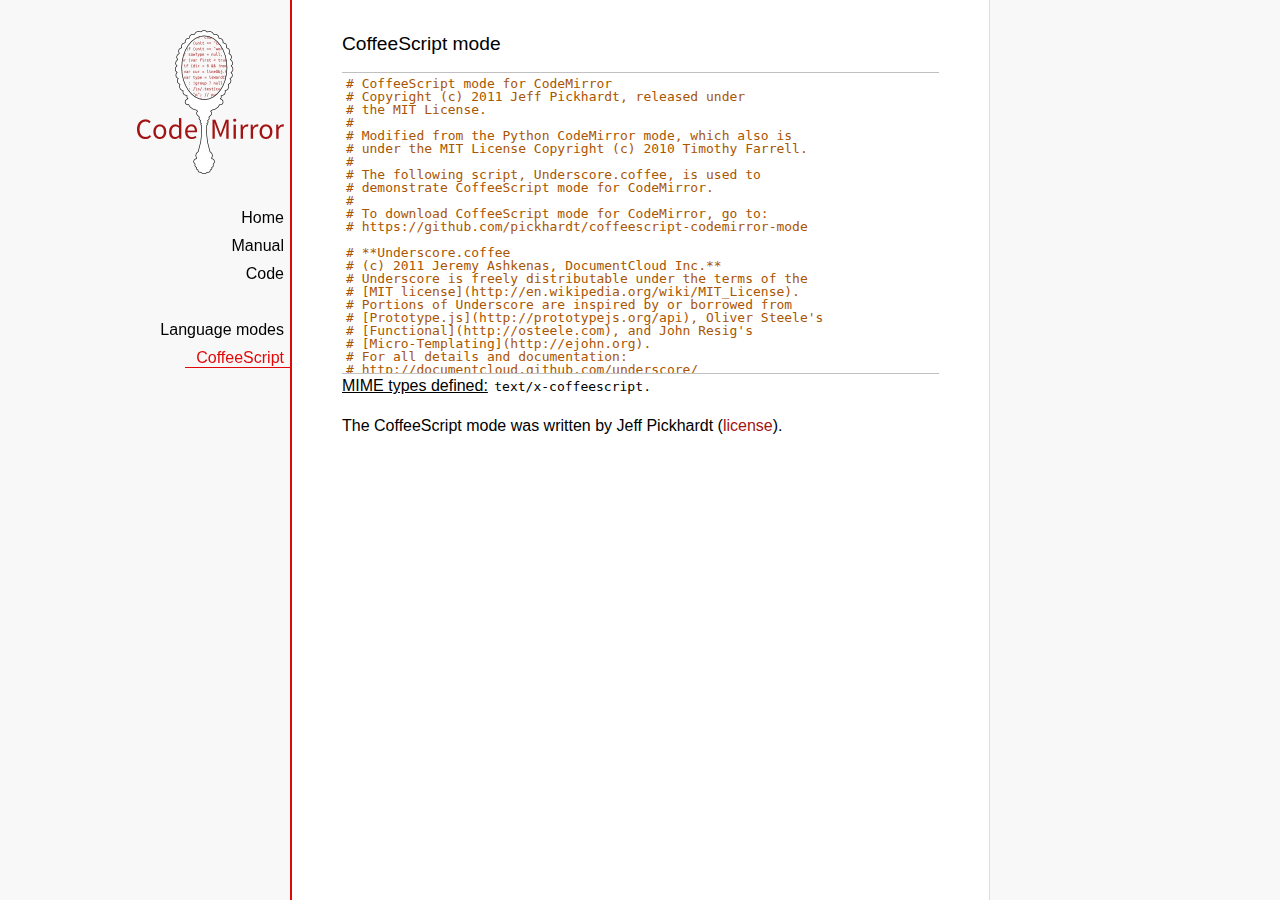
<file: Filemanager/Filemanager/Filemanager/scripts/CodeMirror/mode/coffeescript/index.html>
<!doctype html>

<title>CodeMirror: CoffeeScript mode</title>
<meta charset="utf-8"/>
<link rel=stylesheet href="../../doc/docs.css">

<link rel="stylesheet" href="../../lib/codemirror.css">
<script src="../../lib/codemirror.js"></script>
<script src="coffeescript.js"></script>
<style>.CodeMirror {border-top: 1px solid silver; border-bottom: 1px solid silver;}</style>
<div id=nav>
  <a href="http://codemirror.net"><img id=logo src="../../doc/logo.png"></a>

  <ul>
    <li><a href="../../index.html">Home</a>
    <li><a href="../../doc/manual.html">Manual</a>
    <li><a href="https://github.com/marijnh/codemirror">Code</a>
  </ul>
  <ul>
    <li><a href="../index.html">Language modes</a>
    <li><a class=active href="#">CoffeeScript</a>
  </ul>
</div>

<article>
<h2>CoffeeScript mode</h2>
<form><textarea id="code" name="code">
# CoffeeScript mode for CodeMirror
# Copyright (c) 2011 Jeff Pickhardt, released under
# the MIT License.
#
# Modified from the Python CodeMirror mode, which also is 
# under the MIT License Copyright (c) 2010 Timothy Farrell.
#
# The following script, Underscore.coffee, is used to 
# demonstrate CoffeeScript mode for CodeMirror.
#
# To download CoffeeScript mode for CodeMirror, go to:
# https://github.com/pickhardt/coffeescript-codemirror-mode

# **Underscore.coffee
# (c) 2011 Jeremy Ashkenas, DocumentCloud Inc.**
# Underscore is freely distributable under the terms of the
# [MIT license](http://en.wikipedia.org/wiki/MIT_License).
# Portions of Underscore are inspired by or borrowed from
# [Prototype.js](http://prototypejs.org/api), Oliver Steele's
# [Functional](http://osteele.com), and John Resig's
# [Micro-Templating](http://ejohn.org).
# For all details and documentation:
# http://documentcloud.github.com/underscore/


# Baseline setup
# --------------

# Establish the root object, `window` in the browser, or `global` on the server.
root = this


# Save the previous value of the `_` variable.
previousUnderscore = root._

### Multiline
    comment
###

# Establish the object that gets thrown to break out of a loop iteration.
# `StopIteration` is SOP on Mozilla.
breaker = if typeof(StopIteration) is 'undefined' then '__break__' else StopIteration


#### Docco style single line comment (title)


# Helper function to escape **RegExp** contents, because JS doesn't have one.
escapeRegExp = (string) -> string.replace(/([.*+?^${}()|[\]\/\\])/g, '\\$1')


# Save bytes in the minified (but not gzipped) version:
ArrayProto = Array.prototype
ObjProto = Object.prototype


# Create quick reference variables for speed access to core prototypes.
slice = ArrayProto.slice
unshift = ArrayProto.unshift
toString = ObjProto.toString
hasOwnProperty = ObjProto.hasOwnProperty
propertyIsEnumerable = ObjProto.propertyIsEnumerable


# All **ECMA5** native implementations we hope to use are declared here.
nativeForEach = ArrayProto.forEach
nativeMap = ArrayProto.map
nativeReduce = ArrayProto.reduce
nativeReduceRight = ArrayProto.reduceRight
nativeFilter = ArrayProto.filter
nativeEvery = ArrayProto.every
nativeSome = ArrayProto.some
nativeIndexOf = ArrayProto.indexOf
nativeLastIndexOf = ArrayProto.lastIndexOf
nativeIsArray = Array.isArray
nativeKeys = Object.keys


# Create a safe reference to the Underscore object for use below.
_ = (obj) -> new wrapper(obj)


# Export the Underscore object for **CommonJS**.
if typeof(exports) != 'undefined' then exports._ = _


# Export Underscore to global scope.
root._ = _


# Current version.
_.VERSION = '1.1.0'


# Collection Functions
# --------------------

# The cornerstone, an **each** implementation.
# Handles objects implementing **forEach**, arrays, and raw objects.
_.each = (obj, iterator, context) ->
  try
    if nativeForEach and obj.forEach is nativeForEach
      obj.forEach iterator, context
    else if _.isNumber obj.length
      iterator.call context, obj[i], i, obj for i in [0...obj.length]
    else
      iterator.call context, val, key, obj for own key, val of obj
  catch e
    throw e if e isnt breaker
  obj


# Return the results of applying the iterator to each element. Use JavaScript
# 1.6's version of **map**, if possible.
_.map = (obj, iterator, context) ->
  return obj.map(iterator, context) if nativeMap and obj.map is nativeMap
  results = []
  _.each obj, (value, index, list) ->
    results.push iterator.call context, value, index, list
  results


# **Reduce** builds up a single result from a list of values. Also known as
# **inject**, or **foldl**. Uses JavaScript 1.8's version of **reduce**, if possible.
_.reduce = (obj, iterator, memo, context) ->
  if nativeReduce and obj.reduce is nativeReduce
    iterator = _.bind iterator, context if context
    return obj.reduce iterator, memo
  _.each obj, (value, index, list) ->
    memo = iterator.call context, memo, value, index, list
  memo


# The right-associative version of **reduce**, also known as **foldr**. Uses
# JavaScript 1.8's version of **reduceRight**, if available.
_.reduceRight = (obj, iterator, memo, context) ->
  if nativeReduceRight and obj.reduceRight is nativeReduceRight
    iterator = _.bind iterator, context if context
    return obj.reduceRight iterator, memo
  reversed = _.clone(_.toArray(obj)).reverse()
  _.reduce reversed, iterator, memo, context


# Return the first value which passes a truth test.
_.detect = (obj, iterator, context) ->
  result = null
  _.each obj, (value, index, list) ->
    if iterator.call context, value, index, list
      result = value
      _.breakLoop()
  result


# Return all the elements that pass a truth test. Use JavaScript 1.6's
# **filter**, if it exists.
_.filter = (obj, iterator, context) ->
  return obj.filter iterator, context if nativeFilter and obj.filter is nativeFilter
  results = []
  _.each obj, (value, index, list) ->
    results.push value if iterator.call context, value, index, list
  results


# Return all the elements for which a truth test fails.
_.reject = (obj, iterator, context) ->
  results = []
  _.each obj, (value, index, list) ->
    results.push value if not iterator.call context, value, index, list
  results


# Determine whether all of the elements match a truth test. Delegate to
# JavaScript 1.6's **every**, if it is present.
_.every = (obj, iterator, context) ->
  iterator ||= _.identity
  return obj.every iterator, context if nativeEvery and obj.every is nativeEvery
  result = true
  _.each obj, (value, index, list) ->
    _.breakLoop() unless (result = result and iterator.call(context, value, index, list))
  result


# Determine if at least one element in the object matches a truth test. Use
# JavaScript 1.6's **some**, if it exists.
_.some = (obj, iterator, context) ->
  iterator ||= _.identity
  return obj.some iterator, context if nativeSome and obj.some is nativeSome
  result = false
  _.each obj, (value, index, list) ->
    _.breakLoop() if (result = iterator.call(context, value, index, list))
  result


# Determine if a given value is included in the array or object,
# based on `===`.
_.include = (obj, target) ->
  return _.indexOf(obj, target) isnt -1 if nativeIndexOf and obj.indexOf is nativeIndexOf
  return true for own key, val of obj when val is target
  false


# Invoke a method with arguments on every item in a collection.
_.invoke = (obj, method) ->
  args = _.rest arguments, 2
  (if method then val[method] else val).apply(val, args) for val in obj


# Convenience version of a common use case of **map**: fetching a property.
_.pluck = (obj, key) ->
  _.map(obj, (val) -> val[key])


# Return the maximum item or (item-based computation).
_.max = (obj, iterator, context) ->
  return Math.max.apply(Math, obj) if not iterator and _.isArray(obj)
  result = computed: -Infinity
  _.each obj, (value, index, list) ->
    computed = if iterator then iterator.call(context, value, index, list) else value
    computed >= result.computed and (result = {value: value, computed: computed})
  result.value


# Return the minimum element (or element-based computation).
_.min = (obj, iterator, context) ->
  return Math.min.apply(Math, obj) if not iterator and _.isArray(obj)
  result = computed: Infinity
  _.each obj, (value, index, list) ->
    computed = if iterator then iterator.call(context, value, index, list) else value
    computed < result.computed and (result = {value: value, computed: computed})
  result.value


# Sort the object's values by a criterion produced by an iterator.
_.sortBy = (obj, iterator, context) ->
  _.pluck(((_.map obj, (value, index, list) ->
    {value: value, criteria: iterator.call(context, value, index, list)}
  ).sort((left, right) ->
    a = left.criteria; b = right.criteria
    if a < b then -1 else if a > b then 1 else 0
  )), 'value')


# Use a comparator function to figure out at what index an object should
# be inserted so as to maintain order. Uses binary search.
_.sortedIndex = (array, obj, iterator) ->
  iterator ||= _.identity
  low = 0
  high = array.length
  while low < high
    mid = (low + high) >> 1
    if iterator(array[mid]) < iterator(obj) then low = mid + 1 else high = mid
  low


# Convert anything iterable into a real, live array.
_.toArray = (iterable) ->
  return [] if (!iterable)
  return iterable.toArray() if (iterable.toArray)
  return iterable if (_.isArray(iterable))
  return slice.call(iterable) if (_.isArguments(iterable))
  _.values(iterable)


# Return the number of elements in an object.
_.size = (obj) -> _.toArray(obj).length


# Array Functions
# ---------------

# Get the first element of an array. Passing `n` will return the first N
# values in the array. Aliased as **head**. The `guard` check allows it to work
# with **map**.
_.first = (array, n, guard) ->
  if n and not guard then slice.call(array, 0, n) else array[0]


# Returns everything but the first entry of the array. Aliased as **tail**.
# Especially useful on the arguments object. Passing an `index` will return
# the rest of the values in the array from that index onward. The `guard`
# check allows it to work with **map**.
_.rest = (array, index, guard) ->
  slice.call(array, if _.isUndefined(index) or guard then 1 else index)


# Get the last element of an array.
_.last = (array) -> array[array.length - 1]


# Trim out all falsy values from an array.
_.compact = (array) -> item for item in array when item


# Return a completely flattened version of an array.
_.flatten = (array) ->
  _.reduce array, (memo, value) ->
    return memo.concat(_.flatten(value)) if _.isArray value
    memo.push value
    memo
  , []


# Return a version of the array that does not contain the specified value(s).
_.without = (array) ->
  values = _.rest arguments
  val for val in _.toArray(array) when not _.include values, val


# Produce a duplicate-free version of the array. If the array has already
# been sorted, you have the option of using a faster algorithm.
_.uniq = (array, isSorted) ->
  memo = []
  for el, i in _.toArray array
    memo.push el if i is 0 || (if isSorted is true then _.last(memo) isnt el else not _.include(memo, el))
  memo


# Produce an array that contains every item shared between all the
# passed-in arrays.
_.intersect = (array) ->
  rest = _.rest arguments
  _.select _.uniq(array), (item) ->
    _.all rest, (other) ->
      _.indexOf(other, item) >= 0


# Zip together multiple lists into a single array -- elements that share
# an index go together.
_.zip = ->
  length = _.max _.pluck arguments, 'length'
  results = new Array length
  for i in [0...length]
    results[i] = _.pluck arguments, String i
  results


# If the browser doesn't supply us with **indexOf** (I'm looking at you, MSIE),
# we need this function. Return the position of the first occurrence of an
# item in an array, or -1 if the item is not included in the array.
_.indexOf = (array, item) ->
  return array.indexOf item if nativeIndexOf and array.indexOf is nativeIndexOf
  i = 0; l = array.length
  while l - i
    if array[i] is item then return i else i++
  -1


# Provide JavaScript 1.6's **lastIndexOf**, delegating to the native function,
# if possible.
_.lastIndexOf = (array, item) ->
  return array.lastIndexOf(item) if nativeLastIndexOf and array.lastIndexOf is nativeLastIndexOf
  i = array.length
  while i
    if array[i] is item then return i else i--
  -1


# Generate an integer Array containing an arithmetic progression. A port of
# [the native Python **range** function](http://docs.python.org/library/functions.html#range).
_.range = (start, stop, step) ->
  a = arguments
  solo = a.length <= 1
  i = start = if solo then 0 else a[0]
  stop = if solo then a[0] else a[1]
  step = a[2] or 1
  len = Math.ceil((stop - start) / step)
  return [] if len <= 0
  range = new Array len
  idx = 0
  loop
    return range if (if step > 0 then i - stop else stop - i) >= 0
    range[idx] = i
    idx++
    i+= step


# Function Functions
# ------------------

# Create a function bound to a given object (assigning `this`, and arguments,
# optionally). Binding with arguments is also known as **curry**.
_.bind = (func, obj) ->
  args = _.rest arguments, 2
  -> func.apply obj or root, args.concat arguments


# Bind all of an object's methods to that object. Useful for ensuring that
# all callbacks defined on an object belong to it.
_.bindAll = (obj) ->
  funcs = if arguments.length > 1 then _.rest(arguments) else _.functions(obj)
  _.each funcs, (f) -> obj[f] = _.bind obj[f], obj
  obj


# Delays a function for the given number of milliseconds, and then calls
# it with the arguments supplied.
_.delay = (func, wait) ->
  args = _.rest arguments, 2
  setTimeout((-> func.apply(func, args)), wait)


# Memoize an expensive function by storing its results.
_.memoize = (func, hasher) ->
  memo = {}
  hasher or= _.identity
  ->
    key = hasher.apply this, arguments
    return memo[key] if key of memo
    memo[key] = func.apply this, arguments


# Defers a function, scheduling it to run after the current call stack has
# cleared.
_.defer = (func) ->
  _.delay.apply _, [func, 1].concat _.rest arguments


# Returns the first function passed as an argument to the second,
# allowing you to adjust arguments, run code before and after, and
# conditionally execute the original function.
_.wrap = (func, wrapper) ->
  -> wrapper.apply wrapper, [func].concat arguments


# Returns a function that is the composition of a list of functions, each
# consuming the return value of the function that follows.
_.compose = ->
  funcs = arguments
  ->
    args = arguments
    for i in [funcs.length - 1..0] by -1
      args = [funcs[i].apply(this, args)]
    args[0]


# Object Functions
# ----------------

# Retrieve the names of an object's properties.
_.keys = nativeKeys or (obj) ->
  return _.range 0, obj.length if _.isArray(obj)
  key for key, val of obj


# Retrieve the values of an object's properties.
_.values = (obj) ->
  _.map obj, _.identity


# Return a sorted list of the function names available in Underscore.
_.functions = (obj) ->
  _.filter(_.keys(obj), (key) -> _.isFunction(obj[key])).sort()


# Extend a given object with all of the properties in a source object.
_.extend = (obj) ->
  for source in _.rest(arguments)
    obj[key] = val for key, val of source
  obj


# Create a (shallow-cloned) duplicate of an object.
_.clone = (obj) ->
  return obj.slice 0 if _.isArray obj
  _.extend {}, obj


# Invokes interceptor with the obj, and then returns obj.
# The primary purpose of this method is to "tap into" a method chain,
# in order to perform operations on intermediate results within
 the chain.
_.tap = (obj, interceptor) ->
  interceptor obj
  obj


# Perform a deep comparison to check if two objects are equal.
_.isEqual = (a, b) ->
  # Check object identity.
  return true if a is b
  # Different types?
  atype = typeof(a); btype = typeof(b)
  return false if atype isnt btype
  # Basic equality test (watch out for coercions).
  return true if `a == b`
  # One is falsy and the other truthy.
  return false if (!a and b) or (a and !b)
  # One of them implements an `isEqual()`?
  return a.isEqual(b) if a.isEqual
  # Check dates' integer values.
  return a.getTime() is b.getTime() if _.isDate(a) and _.isDate(b)
  # Both are NaN?
  return false if _.isNaN(a) and _.isNaN(b)
  # Compare regular expressions.
  if _.isRegExp(a) and _.isRegExp(b)
    return a.source is b.source and
           a.global is b.global and
           a.ignoreCase is b.ignoreCase and
           a.multiline is b.multiline
  # If a is not an object by this point, we can't handle it.
  return false if atype isnt 'object'
  # Check for different array lengths before comparing contents.
  return false if a.length and (a.length isnt b.length)
  # Nothing else worked, deep compare the contents.
  aKeys = _.keys(a); bKeys = _.keys(b)
  # Different object sizes?
  return false if aKeys.length isnt bKeys.length
  # Recursive comparison of contents.
  return false for key, val of a when !(key of b) or !_.isEqual(val, b[key])
  true


# Is a given array or object empty?
_.isEmpty = (obj) ->
  return obj.length is 0 if _.isArray(obj) or _.isString(obj)
  return false for own key of obj
  true


# Is a given value a DOM element?
_.isElement = (obj) -> obj and obj.nodeType is 1


# Is a given value an array?
_.isArray = nativeIsArray or (obj) -> !!(obj and obj.concat and obj.unshift and not obj.callee)


# Is a given variable an arguments object?
_.isArguments = (obj) -> obj and obj.callee


# Is the given value a function?
_.isFunction = (obj) -> !!(obj and obj.constructor and obj.call and obj.apply)


# Is the given value a string?
_.isString = (obj) -> !!(obj is '' or (obj and obj.charCodeAt and obj.substr))


# Is a given value a number?
_.isNumber = (obj) -> (obj is +obj) or toString.call(obj) is '[object Number]'


# Is a given value a boolean?
_.isBoolean = (obj) -> obj is true or obj is false


# Is a given value a Date?
_.isDate = (obj) -> !!(obj and obj.getTimezoneOffset and obj.setUTCFullYear)


# Is the given value a regular expression?
_.isRegExp = (obj) -> !!(obj and obj.exec and (obj.ignoreCase or obj.ignoreCase is false))


# Is the given value NaN -- this one is interesting. `NaN != NaN`, and
# `isNaN(undefined) == true`, so we make sure it's a number first.
_.isNaN = (obj) -> _.isNumber(obj) and window.isNaN(obj)


# Is a given value equal to null?
_.isNull = (obj) -> obj is null


# Is a given variable undefined?
_.isUndefined = (obj) -> typeof obj is 'undefined'


# Utility Functions
# -----------------

# Run Underscore.js in noConflict mode, returning the `_` variable to its
# previous owner. Returns a reference to the Underscore object.
_.noConflict = ->
  root._ = previousUnderscore
  this


# Keep the identity function around for default iterators.
_.identity = (value) -> value


# Run a function `n` times.
_.times = (n, iterator, context) ->
  iterator.call context, i for i in [0...n]


# Break out of the middle of an iteration.
_.breakLoop = -> throw breaker


# Add your own custom functions to the Underscore object, ensuring that
# they're correctly added to the OOP wrapper as well.
_.mixin = (obj) ->
  for name in _.functions(obj)
    addToWrapper name, _[name] = obj[name]


# Generate a unique integer id (unique within the entire client session).
# Useful for temporary DOM ids.
idCounter = 0
_.uniqueId = (prefix) ->
  (prefix or '') + idCounter++


# By default, Underscore uses **ERB**-style template delimiters, change the
# following template settings to use alternative delimiters.
_.templateSettings = {
  start: '<%'
  end: '%>'
  interpolate: /<%=(.+?)%>/g
}


# JavaScript templating a-la **ERB**, pilfered from John Resig's
# *Secrets of the JavaScript Ninja*, page 83.
# Single-quote fix from Rick Strahl.
# With alterations for arbitrary delimiters, and to preserve whitespace.
_.template = (str, data) ->
  c = _.templateSettings
  endMatch = new RegExp("'(?=[^"+c.end.substr(0, 1)+"]*"+escapeRegExp(c.end)+")","g")
  fn = new Function 'obj',
    'var p=[],print=function(){p.push.apply(p,arguments);};' +
    'with(obj||{}){p.push(\'' +
    str.replace(/\r/g, '\\r')
       .replace(/\n/g, '\\n')
       .replace(/\t/g, '\\t')
       .replace(endMatch,"���")
       .split("'").join("\\'")
       .split("���").join("'")
       .replace(c.interpolate, "',$1,'")
       .split(c.start).join("');")
       .split(c.end).join("p.push('") +
       "');}return p.join('');"
  if data then fn(data) else fn


# Aliases
# -------

_.forEach = _.each
_.foldl = _.inject = _.reduce
_.foldr = _.reduceRight
_.select = _.filter
_.all = _.every
_.any = _.some
_.contains = _.include
_.head = _.first
_.tail = _.rest
_.methods = _.functions


# Setup the OOP Wrapper
# ---------------------

# If Underscore is called as a function, it returns a wrapped object that
# can be used OO-style. This wrapper holds altered versions of all the
# underscore functions. Wrapped objects may be chained.
wrapper = (obj) ->
  this._wrapped = obj
  this


# Helper function to continue chaining intermediate results.
result = (obj, chain) ->
  if chain then _(obj).chain() else obj


# A method to easily add functions to the OOP wrapper.
addToWrapper = (name, func) ->
  wrapper.prototype[name] = ->
    args = _.toArray arguments
    unshift.call args, this._wrapped
    result func.apply(_, args), this._chain


# Add all ofthe Underscore functions to the wrapper object.
_.mixin _


# Add all mutator Array functions to the wrapper.
_.each ['pop', 'push', 'reverse', 'shift', 'sort', 'splice', 'unshift'], (name) ->
  method = Array.prototype[name]
  wrapper.prototype[name] = ->
    method.apply(this._wrapped, arguments)
    result(this._wrapped, this._chain)


# Add all accessor Array functions to the wrapper.
_.each ['concat', 'join', 'slice'], (name) ->
  method = Array.prototype[name]
  wrapper.prototype[name] = ->
    result(method.apply(this._wrapped, arguments), this._chain)


# Start chaining a wrapped Underscore object.
wrapper::chain = ->
  this._chain = true
  this


# Extracts the result from a wrapped and chained object.
wrapper::value = -> this._wrapped
</textarea></form>
    <script>
      var editor = CodeMirror.fromTextArea(document.getElementById("code"), {});
    </script>

    <p><strong>MIME types defined:</strong> <code>text/x-coffeescript</code>.</p>

    <p>The CoffeeScript mode was written by Jeff Pickhardt (<a href="LICENSE">license</a>).</p>

  </article>
</file>
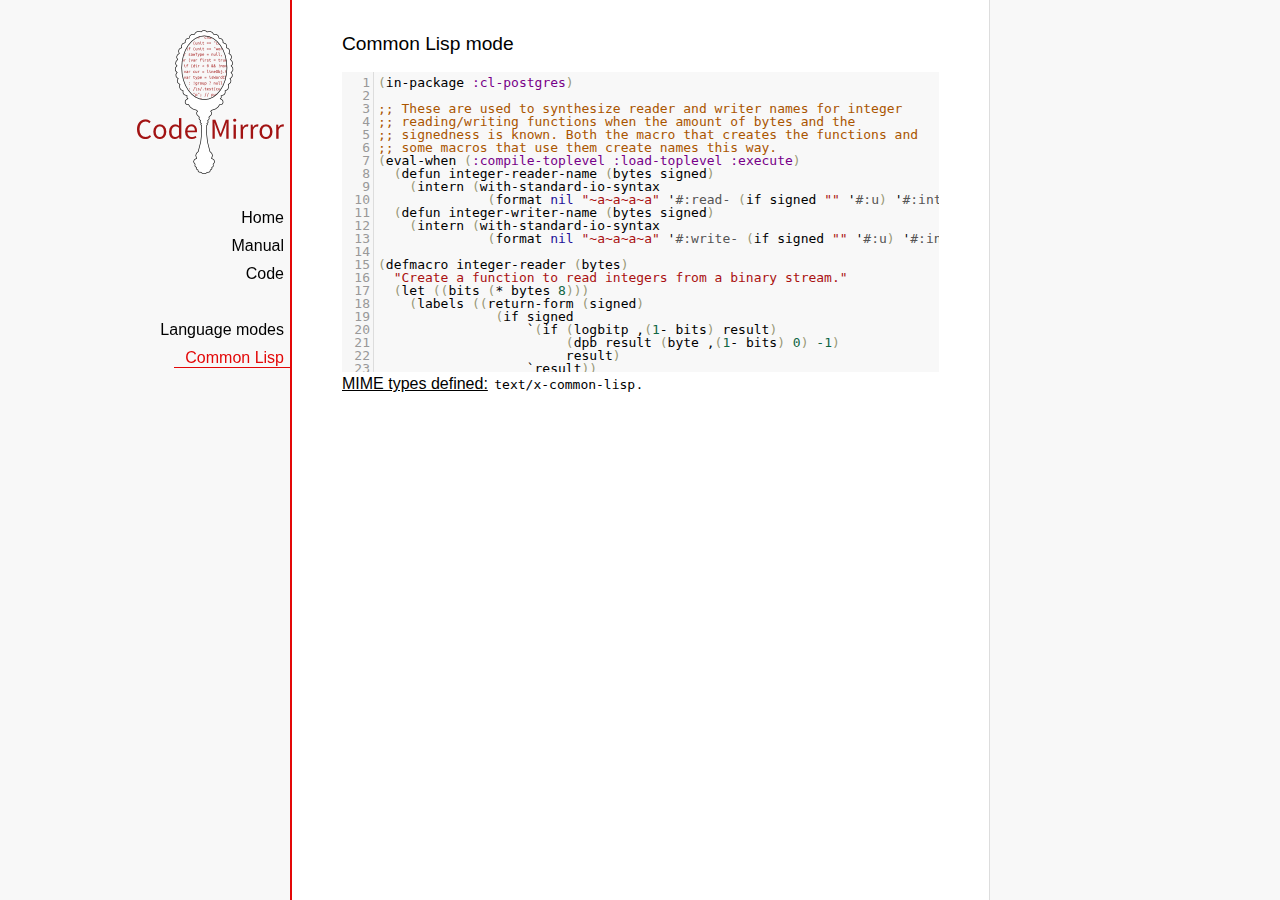
<file: Filemanager/Filemanager/Filemanager/scripts/CodeMirror/mode/commonlisp/index.html>
<!doctype html>

<title>CodeMirror: Common Lisp mode</title>
<meta charset="utf-8"/>
<link rel=stylesheet href="../../doc/docs.css">

<link rel="stylesheet" href="../../lib/codemirror.css">
<script src="../../lib/codemirror.js"></script>
<script src="commonlisp.js"></script>
<style>.CodeMirror {background: #f8f8f8;}</style>
<div id=nav>
  <a href="http://codemirror.net"><img id=logo src="../../doc/logo.png"></a>

  <ul>
    <li><a href="../../index.html">Home</a>
    <li><a href="../../doc/manual.html">Manual</a>
    <li><a href="https://github.com/marijnh/codemirror">Code</a>
  </ul>
  <ul>
    <li><a href="../index.html">Language modes</a>
    <li><a class=active href="#">Common Lisp</a>
  </ul>
</div>

<article>
<h2>Common Lisp mode</h2>
<form><textarea id="code" name="code">(in-package :cl-postgres)

;; These are used to synthesize reader and writer names for integer
;; reading/writing functions when the amount of bytes and the
;; signedness is known. Both the macro that creates the functions and
;; some macros that use them create names this way.
(eval-when (:compile-toplevel :load-toplevel :execute)
  (defun integer-reader-name (bytes signed)
    (intern (with-standard-io-syntax
              (format nil "~a~a~a~a" '#:read- (if signed "" '#:u) '#:int bytes))))
  (defun integer-writer-name (bytes signed)
    (intern (with-standard-io-syntax
              (format nil "~a~a~a~a" '#:write- (if signed "" '#:u) '#:int bytes)))))

(defmacro integer-reader (bytes)
  "Create a function to read integers from a binary stream."
  (let ((bits (* bytes 8)))
    (labels ((return-form (signed)
               (if signed
                   `(if (logbitp ,(1- bits) result)
                        (dpb result (byte ,(1- bits) 0) -1)
                        result)
                   `result))
             (generate-reader (signed)
               `(defun ,(integer-reader-name bytes signed) (socket)
                  (declare (type stream socket)
                           #.*optimize*)
                  ,(if (= bytes 1)
                       `(let ((result (the (unsigned-byte 8) (read-byte socket))))
                          (declare (type (unsigned-byte 8) result))
                          ,(return-form signed))
                       `(let ((result 0))
                          (declare (type (unsigned-byte ,bits) result))
                          ,@(loop :for byte :from (1- bytes) :downto 0
                                   :collect `(setf (ldb (byte 8 ,(* 8 byte)) result)
                                                   (the (unsigned-byte 8) (read-byte socket))))
                          ,(return-form signed))))))
      `(progn
;; This causes weird errors on SBCL in some circumstances. Disabled for now.
;;         (declaim (inline ,(integer-reader-name bytes t)
;;                          ,(integer-reader-name bytes nil)))
         (declaim (ftype (function (t) (signed-byte ,bits))
                         ,(integer-reader-name bytes t)))
         ,(generate-reader t)
         (declaim (ftype (function (t) (unsigned-byte ,bits))
                         ,(integer-reader-name bytes nil)))
         ,(generate-reader nil)))))

(defmacro integer-writer (bytes)
  "Create a function to write integers to a binary stream."
  (let ((bits (* 8 bytes)))
    `(progn
      (declaim (inline ,(integer-writer-name bytes t)
                       ,(integer-writer-name bytes nil)))
      (defun ,(integer-writer-name bytes nil) (socket value)
        (declare (type stream socket)
                 (type (unsigned-byte ,bits) value)
                 #.*optimize*)
        ,@(if (= bytes 1)
              `((write-byte value socket))
              (loop :for byte :from (1- bytes) :downto 0
                    :collect `(write-byte (ldb (byte 8 ,(* byte 8)) value)
                               socket)))
        (values))
      (defun ,(integer-writer-name bytes t) (socket value)
        (declare (type stream socket)
                 (type (signed-byte ,bits) value)
                 #.*optimize*)
        ,@(if (= bytes 1)
              `((write-byte (ldb (byte 8 0) value) socket))
              (loop :for byte :from (1- bytes) :downto 0
                    :collect `(write-byte (ldb (byte 8 ,(* byte 8)) value)
                               socket)))
        (values)))))

;; All the instances of the above that we need.

(integer-reader 1)
(integer-reader 2)
(integer-reader 4)
(integer-reader 8)

(integer-writer 1)
(integer-writer 2)
(integer-writer 4)

(defun write-bytes (socket bytes)
  "Write a byte-array to a stream."
  (declare (type stream socket)
           (type (simple-array (unsigned-byte 8)) bytes)
           #.*optimize*)
  (write-sequence bytes socket))

(defun write-str (socket string)
  "Write a null-terminated string to a stream \(encoding it when UTF-8
support is enabled.)."
  (declare (type stream socket)
           (type string string)
           #.*optimize*)
  (enc-write-string string socket)
  (write-uint1 socket 0))

(declaim (ftype (function (t unsigned-byte)
                          (simple-array (unsigned-byte 8) (*)))
                read-bytes))
(defun read-bytes (socket length)
  "Read a byte array of the given length from a stream."
  (declare (type stream socket)
           (type fixnum length)
           #.*optimize*)
  (let ((result (make-array length :element-type '(unsigned-byte 8))))
    (read-sequence result socket)
    result))

(declaim (ftype (function (t) string) read-str))
(defun read-str (socket)
  "Read a null-terminated string from a stream. Takes care of encoding
when UTF-8 support is enabled."
  (declare (type stream socket)
           #.*optimize*)
  (enc-read-string socket :null-terminated t))

(defun skip-bytes (socket length)
  "Skip a given number of bytes in a binary stream."
  (declare (type stream socket)
           (type (unsigned-byte 32) length)
           #.*optimize*)
  (dotimes (i length)
    (read-byte socket)))

(defun skip-str (socket)
  "Skip a null-terminated string."
  (declare (type stream socket)
           #.*optimize*)
  (loop :for char :of-type fixnum = (read-byte socket)
        :until (zerop char)))

(defun ensure-socket-is-closed (socket &amp;key abort)
  (when (open-stream-p socket)
    (handler-case
        (close socket :abort abort)
      (error (error)
        (warn "Ignoring the error which happened while trying to close PostgreSQL socket: ~A" error)))))
</textarea></form>
    <script>
      var editor = CodeMirror.fromTextArea(document.getElementById("code"), {lineNumbers: true});
    </script>

    <p><strong>MIME types defined:</strong> <code>text/x-common-lisp</code>.</p>

  </article>
</file>
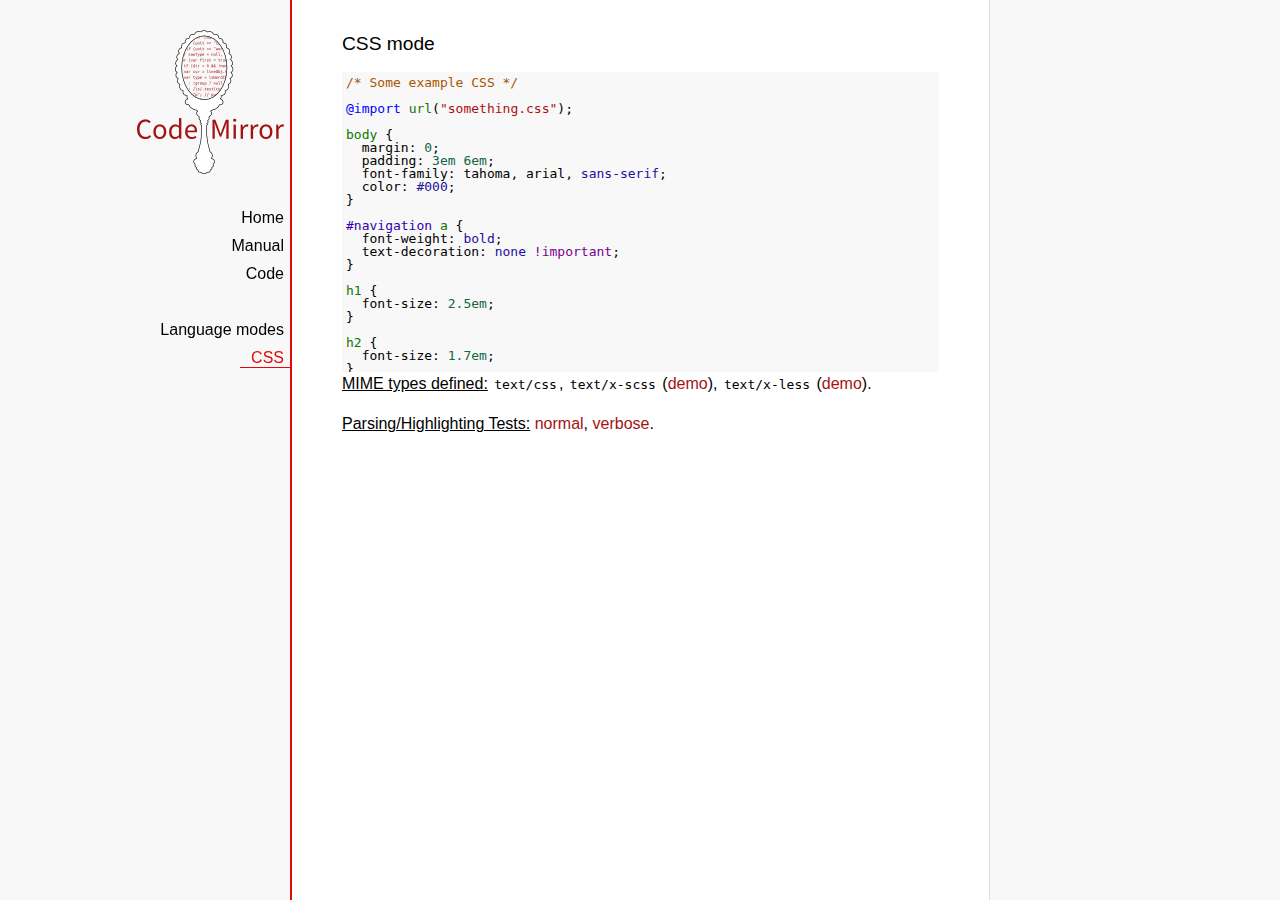
<file: Filemanager/Filemanager/Filemanager/scripts/CodeMirror/mode/css/index.html>
<!doctype html>

<title>CodeMirror: CSS mode</title>
<meta charset="utf-8"/>
<link rel=stylesheet href="../../doc/docs.css">

<link rel="stylesheet" href="../../lib/codemirror.css">
<script src="../../lib/codemirror.js"></script>
<script src="css.js"></script>
<style>.CodeMirror {background: #f8f8f8;}</style>
<div id=nav>
  <a href="http://codemirror.net"><img id=logo src="../../doc/logo.png"></a>

  <ul>
    <li><a href="../../index.html">Home</a>
    <li><a href="../../doc/manual.html">Manual</a>
    <li><a href="https://github.com/marijnh/codemirror">Code</a>
  </ul>
  <ul>
    <li><a href="../index.html">Language modes</a>
    <li><a class=active href="#">CSS</a>
  </ul>
</div>

<article>
<h2>CSS mode</h2>
<form><textarea id="code" name="code">
/* Some example CSS */

@import url("something.css");

body {
  margin: 0;
  padding: 3em 6em;
  font-family: tahoma, arial, sans-serif;
  color: #000;
}

#navigation a {
  font-weight: bold;
  text-decoration: none !important;
}

h1 {
  font-size: 2.5em;
}

h2 {
  font-size: 1.7em;
}

h1:before, h2:before {
  content: "::";
}

code {
  font-family: courier, monospace;
  font-size: 80%;
  color: #418A8A;
}
</textarea></form>
    <script>
      var editor = CodeMirror.fromTextArea(document.getElementById("code"), {});
    </script>

    <p><strong>MIME types defined:</strong> <code>text/css</code>, <code>text/x-scss</code> (<a href="scss.html">demo</a>), <code>text/x-less</code> (<a href="less.html">demo</a>).</p>

    <p><strong>Parsing/Highlighting Tests:</strong> <a href="../../test/index.html#css_*">normal</a>,  <a href="../../test/index.html#verbose,css_*">verbose</a>.</p>

  </article>
</file>
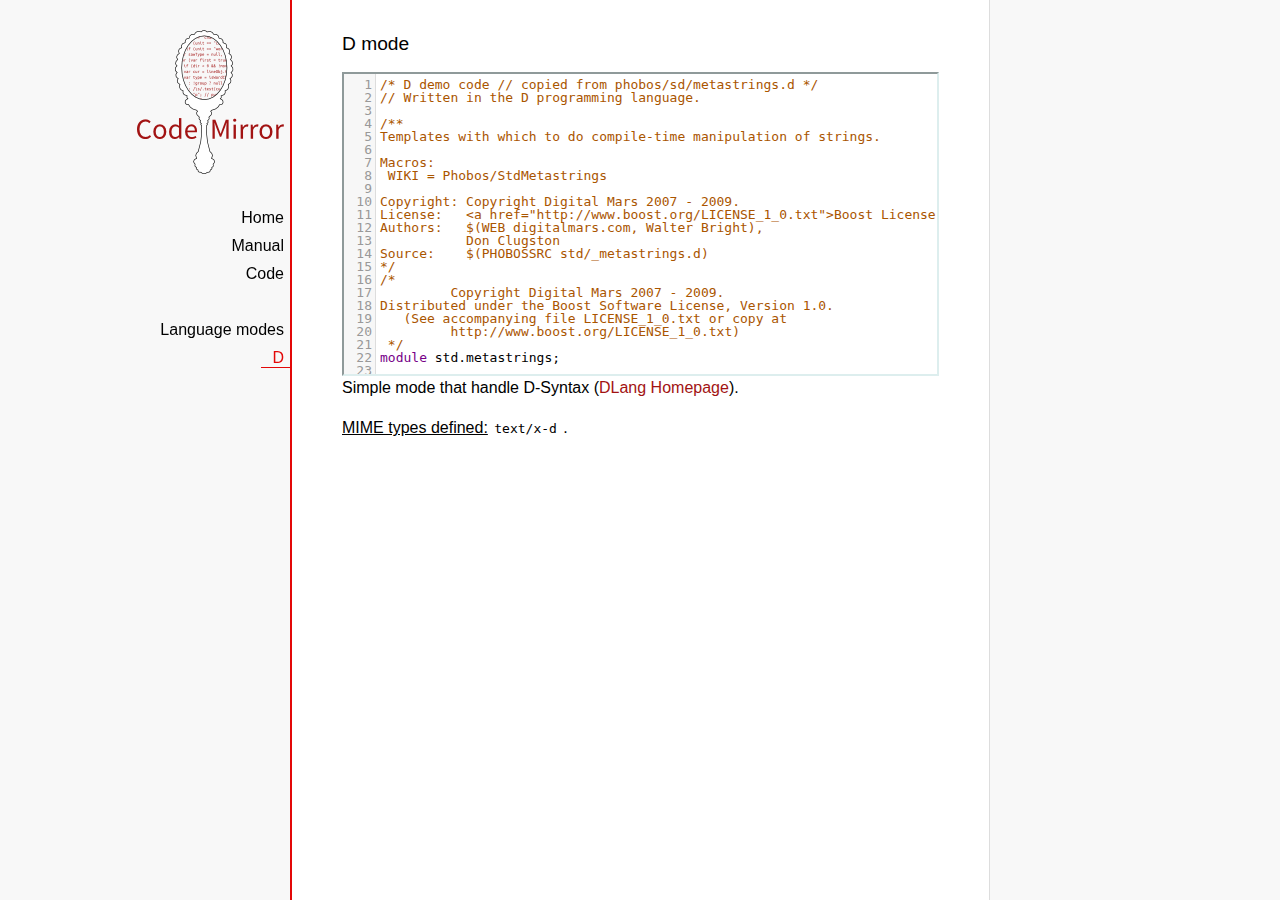
<file: Filemanager/Filemanager/Filemanager/scripts/CodeMirror/mode/d/index.html>
<!doctype html>

<title>CodeMirror: D mode</title>
<meta charset="utf-8"/>
<link rel=stylesheet href="../../doc/docs.css">

<link rel="stylesheet" href="../../lib/codemirror.css">
<script src="../../lib/codemirror.js"></script>
<script src="../../addon/edit/matchbrackets.js"></script>
<script src="d.js"></script>
<style>.CodeMirror {border: 2px inset #dee;}</style>
<div id=nav>
  <a href="http://codemirror.net"><img id=logo src="../../doc/logo.png"></a>

  <ul>
    <li><a href="../../index.html">Home</a>
    <li><a href="../../doc/manual.html">Manual</a>
    <li><a href="https://github.com/marijnh/codemirror">Code</a>
  </ul>
  <ul>
    <li><a href="../index.html">Language modes</a>
    <li><a class=active href="#">D</a>
  </ul>
</div>

<article>
<h2>D mode</h2>
<form><textarea id="code" name="code">
/* D demo code // copied from phobos/sd/metastrings.d */
// Written in the D programming language.

/**
Templates with which to do compile-time manipulation of strings.

Macros:
 WIKI = Phobos/StdMetastrings

Copyright: Copyright Digital Mars 2007 - 2009.
License:   <a href="http://www.boost.org/LICENSE_1_0.txt">Boost License 1.0</a>.
Authors:   $(WEB digitalmars.com, Walter Bright),
           Don Clugston
Source:    $(PHOBOSSRC std/_metastrings.d)
*/
/*
         Copyright Digital Mars 2007 - 2009.
Distributed under the Boost Software License, Version 1.0.
   (See accompanying file LICENSE_1_0.txt or copy at
         http://www.boost.org/LICENSE_1_0.txt)
 */
module std.metastrings;

/**
Formats constants into a string at compile time.  Analogous to $(XREF
string,format).

Parameters:

A = tuple of constants, which can be strings, characters, or integral
    values.

Formats:
 *    The formats supported are %s for strings, and %%
 *    for the % character.
Example:
---
import std.metastrings;
import std.stdio;

void main()
{
  string s = Format!("Arg %s = %s", "foo", 27);
  writefln(s); // "Arg foo = 27"
}
 * ---
 */

template Format(A...)
{
    static if (A.length == 0)
        enum Format = "";
    else static if (is(typeof(A[0]) : const(char)[]))
        enum Format = FormatString!(A[0], A[1..$]);
    else
        enum Format = toStringNow!(A[0]) ~ Format!(A[1..$]);
}

template FormatString(const(char)[] F, A...)
{
    static if (F.length == 0)
        enum FormatString = Format!(A);
    else static if (F.length == 1)
        enum FormatString = F[0] ~ Format!(A);
    else static if (F[0..2] == "%s")
        enum FormatString
            = toStringNow!(A[0]) ~ FormatString!(F[2..$],A[1..$]);
    else static if (F[0..2] == "%%")
        enum FormatString = "%" ~ FormatString!(F[2..$],A);
    else
    {
        static assert(F[0] != '%', "unrecognized format %" ~ F[1]);
        enum FormatString = F[0] ~ FormatString!(F[1..$],A);
    }
}

unittest
{
    auto s = Format!("hel%slo", "world", -138, 'c', true);
    assert(s == "helworldlo-138ctrue", "[" ~ s ~ "]");
}

/**
 * Convert constant argument to a string.
 */

template toStringNow(ulong v)
{
    static if (v < 10)
        enum toStringNow = "" ~ cast(char)(v + '0');
    else
        enum toStringNow = toStringNow!(v / 10) ~ toStringNow!(v % 10);
}

unittest
{
    static assert(toStringNow!(1uL << 62) == "4611686018427387904");
}

/// ditto
template toStringNow(long v)
{
    static if (v < 0)
        enum toStringNow = "-" ~ toStringNow!(cast(ulong) -v);
    else
        enum toStringNow = toStringNow!(cast(ulong) v);
}

unittest
{
    static assert(toStringNow!(0x100000000) == "4294967296");
    static assert(toStringNow!(-138L) == "-138");
}

/// ditto
template toStringNow(uint U)
{
    enum toStringNow = toStringNow!(cast(ulong)U);
}

/// ditto
template toStringNow(int I)
{
    enum toStringNow = toStringNow!(cast(long)I);
}

/// ditto
template toStringNow(bool B)
{
    enum toStringNow = B ? "true" : "false";
}

/// ditto
template toStringNow(string S)
{
    enum toStringNow = S;
}

/// ditto
template toStringNow(char C)
{
    enum toStringNow = "" ~ C;
}


/********
 * Parse unsigned integer literal from the start of string s.
 * returns:
 *    .value = the integer literal as a string,
 *    .rest = the string following the integer literal
 * Otherwise:
 *    .value = null,
 *    .rest = s
 */

template parseUinteger(const(char)[] s)
{
    static if (s.length == 0)
    {
        enum value = "";
        enum rest = "";
    }
    else static if (s[0] >= '0' && s[0] <= '9')
    {
        enum value = s[0] ~ parseUinteger!(s[1..$]).value;
        enum rest = parseUinteger!(s[1..$]).rest;
    }
    else
    {
        enum value = "";
        enum rest = s;
    }
}

/********
Parse integer literal optionally preceded by $(D '-') from the start
of string $(D s).

Returns:
   .value = the integer literal as a string,
   .rest = the string following the integer literal

Otherwise:
   .value = null,
   .rest = s
*/

template parseInteger(const(char)[] s)
{
    static if (s.length == 0)
    {
        enum value = "";
        enum rest = "";
    }
    else static if (s[0] >= '0' && s[0] <= '9')
    {
        enum value = s[0] ~ parseUinteger!(s[1..$]).value;
        enum rest = parseUinteger!(s[1..$]).rest;
    }
    else static if (s.length >= 2 &&
            s[0] == '-' && s[1] >= '0' && s[1] <= '9')
    {
        enum value = s[0..2] ~ parseUinteger!(s[2..$]).value;
        enum rest = parseUinteger!(s[2..$]).rest;
    }
    else
    {
        enum value = "";
        enum rest = s;
    }
}

unittest
{
    assert(parseUinteger!("1234abc").value == "1234");
    assert(parseUinteger!("1234abc").rest == "abc");
    assert(parseInteger!("-1234abc").value == "-1234");
    assert(parseInteger!("-1234abc").rest == "abc");
}

/**
Deprecated aliases held for backward compatibility.
*/
deprecated alias toStringNow ToString;
/// Ditto
deprecated alias parseUinteger ParseUinteger;
/// Ditto
deprecated alias parseUinteger ParseInteger;

</textarea></form>

    <script>
      var editor = CodeMirror.fromTextArea(document.getElementById("code"), {
        lineNumbers: true,
        matchBrackets: true,
        indentUnit: 4,
        mode: "text/x-d"
      });
    </script>

    <p>Simple mode that handle D-Syntax (<a href="http://www.dlang.org">DLang Homepage</a>).</p>

    <p><strong>MIME types defined:</strong> <code>text/x-d</code>
    .</p>
  </article>
</file>
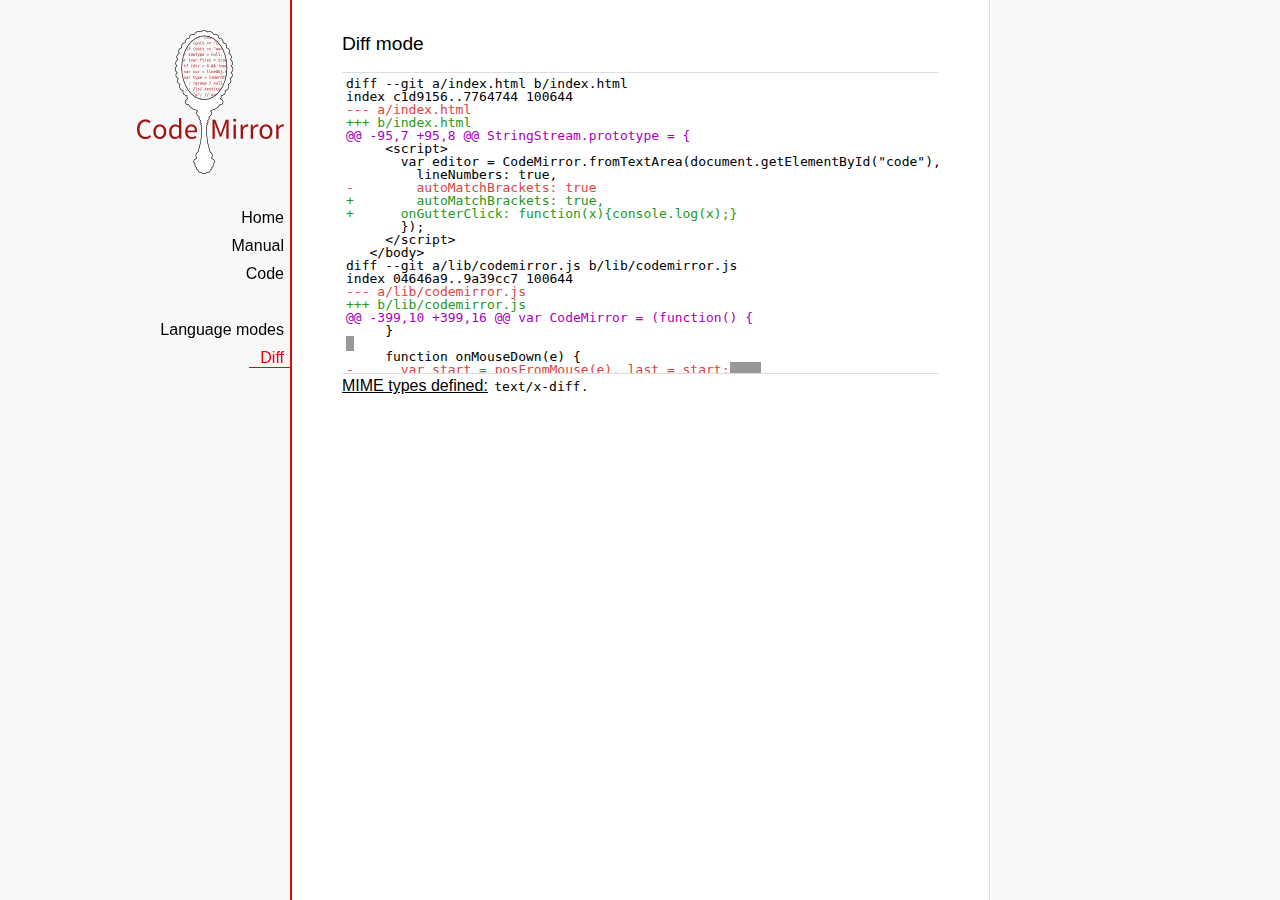
<file: Filemanager/Filemanager/Filemanager/scripts/CodeMirror/mode/diff/index.html>
<!doctype html>

<title>CodeMirror: Diff mode</title>
<meta charset="utf-8"/>
<link rel=stylesheet href="../../doc/docs.css">

<link rel="stylesheet" href="../../lib/codemirror.css">
<script src="../../lib/codemirror.js"></script>
<script src="diff.js"></script>
<style>
      .CodeMirror {border-top: 1px solid #ddd; border-bottom: 1px solid #ddd;}
      span.cm-meta {color: #a0b !important;}
      span.cm-error { background-color: black; opacity: 0.4;}
      span.cm-error.cm-string { background-color: red; }
      span.cm-error.cm-tag { background-color: #2b2; }
    </style>
<div id=nav>
  <a href="http://codemirror.net"><img id=logo src="../../doc/logo.png"></a>

  <ul>
    <li><a href="../../index.html">Home</a>
    <li><a href="../../doc/manual.html">Manual</a>
    <li><a href="https://github.com/marijnh/codemirror">Code</a>
  </ul>
  <ul>
    <li><a href="../index.html">Language modes</a>
    <li><a class=active href="#">Diff</a>
  </ul>
</div>

<article>
<h2>Diff mode</h2>
<form><textarea id="code" name="code">
diff --git a/index.html b/index.html
index c1d9156..7764744 100644
--- a/index.html
+++ b/index.html
@@ -95,7 +95,8 @@ StringStream.prototype = {
     <script>
       var editor = CodeMirror.fromTextArea(document.getElementById("code"), {
         lineNumbers: true,
-        autoMatchBrackets: true
+        autoMatchBrackets: true,
+      onGutterClick: function(x){console.log(x);}
       });
     </script>
   </body>
diff --git a/lib/codemirror.js b/lib/codemirror.js
index 04646a9..9a39cc7 100644
--- a/lib/codemirror.js
+++ b/lib/codemirror.js
@@ -399,10 +399,16 @@ var CodeMirror = (function() {
     }
 
     function onMouseDown(e) {
-      var start = posFromMouse(e), last = start;    
+      var start = posFromMouse(e), last = start, target = e.target();
       if (!start) return;
       setCursor(start.line, start.ch, false);
       if (e.button() != 1) return;
+      if (target.parentNode == gutter) {    
+        if (options.onGutterClick)
+          options.onGutterClick(indexOf(gutter.childNodes, target) + showingFrom);
+        return;
+      }
+
       if (!focused) onFocus();
 
       e.stop();
@@ -808,7 +814,7 @@ var CodeMirror = (function() {
       for (var i = showingFrom; i < showingTo; ++i) {
         var marker = lines[i].gutterMarker;
         if (marker) html.push('<div class="' + marker.style + '">' + htmlEscape(marker.text) + '</div>');
-        else html.push("<div>" + (options.lineNumbers ? i + 1 : "\u00a0") + "</div>");
+        else html.push("<div>" + (options.lineNumbers ? i + options.firstLineNumber : "\u00a0") + "</div>");
       }
       gutter.style.display = "none"; // TODO test whether this actually helps
       gutter.innerHTML = html.join("");
@@ -1371,10 +1377,8 @@ var CodeMirror = (function() {
         if (option == "parser") setParser(value);
         else if (option === "lineNumbers") setLineNumbers(value);
         else if (option === "gutter") setGutter(value);
-        else if (option === "readOnly") options.readOnly = value;
-        else if (option === "indentUnit") {options.indentUnit = indentUnit = value; setParser(options.parser);}
-        else if (/^(?:enterMode|tabMode|indentWithTabs|readOnly|autoMatchBrackets|undoDepth)$/.test(option)) options[option] = value;
-        else throw new Error("Can't set option " + option);
+        else if (option === "indentUnit") {options.indentUnit = value; setParser(options.parser);}
+        else options[option] = value;
       },
       cursorCoords: cursorCoords,
       undo: operation(undo),
@@ -1402,7 +1406,8 @@ var CodeMirror = (function() {
       replaceRange: operation(replaceRange),
 
       operation: function(f){return operation(f)();},
-      refresh: function(){updateDisplay([{from: 0, to: lines.length}]);}
+      refresh: function(){updateDisplay([{from: 0, to: lines.length}]);},
+      getInputField: function(){return input;}
     };
     return instance;
   }
@@ -1420,6 +1425,7 @@ var CodeMirror = (function() {
     readOnly: false,
     onChange: null,
     onCursorActivity: null,
+    onGutterClick: null,
     autoMatchBrackets: false,
     workTime: 200,
     workDelay: 300,
</textarea></form>
    <script>
      var editor = CodeMirror.fromTextArea(document.getElementById("code"), {});
    </script>

    <p><strong>MIME types defined:</strong> <code>text/x-diff</code>.</p>

  </article>
</file>
<file: Filemanager/Filemanager/Filemanager/scripts/CodeMirror/lib/codemirror.css>
/* BASICS */

.CodeMirror {
  /* Set height, width, borders, and global font properties here */
  font-family: monospace;
  height: 300px;
}
.CodeMirror-scroll {
  /* Set scrolling behaviour here */
  overflow: auto;
}

/* PADDING */

.CodeMirror-lines {
  padding: 4px 0; /* Vertical padding around content */
}
.CodeMirror pre {
  padding: 0 4px; /* Horizontal padding of content */
}

.CodeMirror-scrollbar-filler, .CodeMirror-gutter-filler {
  background-color: white; /* The little square between H and V scrollbars */
}

/* GUTTER */

.CodeMirror-gutters {
  border-right: 1px solid #ddd;
  background-color: #f7f7f7;
  white-space: nowrap;
}
.CodeMirror-linenumbers {}
.CodeMirror-linenumber {
  padding: 0 3px 0 5px;
  min-width: 20px;
  text-align: right;
  color: #999;
  -moz-box-sizing: content-box;
  box-sizing: content-box;
}

/* CURSOR */

.CodeMirror div.CodeMirror-cursor {
  border-left: 1px solid black;
}
/* Shown when moving in bi-directional text */
.CodeMirror div.CodeMirror-secondarycursor {
  border-left: 1px solid silver;
}
.CodeMirror.cm-keymap-fat-cursor div.CodeMirror-cursor {
  width: auto;
  border: 0;
  background: #7e7;
}
/* Can style cursor different in overwrite (non-insert) mode */
div.CodeMirror-overwrite div.CodeMirror-cursor {}

.cm-tab { display: inline-block; }

.CodeMirror-ruler {
  border-left: 1px solid #ccc;
  position: absolute;
}

/* DEFAULT THEME */

.cm-s-default .cm-keyword {color: #708;}
.cm-s-default .cm-atom {color: #219;}
.cm-s-default .cm-number {color: #164;}
.cm-s-default .cm-def {color: #00f;}
.cm-s-default .cm-variable {color: black;}
.cm-s-default .cm-variable-2 {color: #05a;}
.cm-s-default .cm-variable-3 {color: #085;}
.cm-s-default .cm-property {color: black;}
.cm-s-default .cm-operator {color: black;}
.cm-s-default .cm-comment {color: #a50;}
.cm-s-default .cm-string {color: #a11;}
.cm-s-default .cm-string-2 {color: #f50;}
.cm-s-default .cm-meta {color: #555;}
.cm-s-default .cm-qualifier {color: #555;}
.cm-s-default .cm-builtin {color: #30a;}
.cm-s-default .cm-bracket {color: #997;}
.cm-s-default .cm-tag {color: #170;}
.cm-s-default .cm-attribute {color: #00c;}
.cm-s-default .cm-header {color: blue;}
.cm-s-default .cm-quote {color: #090;}
.cm-s-default .cm-hr {color: #999;}
.cm-s-default .cm-link {color: #00c;}

.cm-negative {color: #d44;}
.cm-positive {color: #292;}
.cm-header, .cm-strong {font-weight: bold;}
.cm-em {font-style: italic;}
.cm-link {text-decoration: underline;}

.cm-s-default .cm-error {color: #f00;}
.cm-invalidchar {color: #f00;}

div.CodeMirror span.CodeMirror-matchingbracket {color: #0f0;}
div.CodeMirror span.CodeMirror-nonmatchingbracket {color: #f22;}
.CodeMirror-activeline-background {background: #e8f2ff;}

/* STOP */

/* The rest of this file contains styles related to the mechanics of
   the editor. You probably shouldn't touch them. */

.CodeMirror {
  line-height: 1;
  position: relative;
  overflow: hidden;
  background: white;
  color: black;
}

.CodeMirror-scroll {
  /* 30px is the magic margin used to hide the element's real scrollbars */
  /* See overflow: hidden in .CodeMirror */
  margin-bottom: -30px; margin-right: -30px;
  padding-bottom: 30px;
  height: 100%;
  outline: none; /* Prevent dragging from highlighting the element */
  position: relative;
  -moz-box-sizing: content-box;
  box-sizing: content-box;
}
.CodeMirror-sizer {
  position: relative;
  border-right: 30px solid transparent;
  -moz-box-sizing: content-box;
  box-sizing: content-box;
}

/* The fake, visible scrollbars. Used to force redraw during scrolling
   before actuall scrolling happens, thus preventing shaking and
   flickering artifacts. */
.CodeMirror-vscrollbar, .CodeMirror-hscrollbar, .CodeMirror-scrollbar-filler, .CodeMirror-gutter-filler {
  position: absolute;
  z-index: 6;
  display: none;
}
.CodeMirror-vscrollbar {
  right: 0; top: 0;
  overflow-x: hidden;
  overflow-y: scroll;
}
.CodeMirror-hscrollbar {
  bottom: 0; left: 0;
  overflow-y: hidden;
  overflow-x: scroll;
}
.CodeMirror-scrollbar-filler {
  right: 0; bottom: 0;
}
.CodeMirror-gutter-filler {
  left: 0; bottom: 0;
}

.CodeMirror-gutters {
  position: absolute; left: 0; top: 0;
  padding-bottom: 30px;
  z-index: 3;
}
.CodeMirror-gutter {
  white-space: normal;
  height: 100%;
  -moz-box-sizing: content-box;
  box-sizing: content-box;
  padding-bottom: 30px;
  margin-bottom: -32px;
  display: inline-block;
  /* Hack to make IE7 behave */
  *zoom:1;
  *display:inline;
}
.CodeMirror-gutter-elt {
  position: absolute;
  cursor: default;
  z-index: 4;
}

.CodeMirror-lines {
  cursor: text;
}
.CodeMirror pre {
  /* Reset some styles that the rest of the page might have set */
  -moz-border-radius: 0; -webkit-border-radius: 0; border-radius: 0;
  border-width: 0;
  background: transparent;
  font-family: inherit;
  font-size: inherit;
  margin: 0;
  white-space: pre;
  word-wrap: normal;
  line-height: inherit;
  color: inherit;
  z-index: 2;
  position: relative;
  overflow: visible;
}
.CodeMirror-wrap pre {
  word-wrap: break-word;
  white-space: pre-wrap;
  word-break: normal;
}

.CodeMirror-linebackground {
  position: absolute;
  left: 0; right: 0; top: 0; bottom: 0;
  z-index: 0;
}

.CodeMirror-linewidget {
  position: relative;
  z-index: 2;
  overflow: auto;
}

.CodeMirror-widget {}

.CodeMirror-wrap .CodeMirror-scroll {
  overflow-x: hidden;
}

.CodeMirror-measure {
  position: absolute;
  width: 100%;
  height: 0;
  overflow: hidden;
  visibility: hidden;
}
.CodeMirror-measure pre { position: static; }

.CodeMirror div.CodeMirror-cursor {
  position: absolute;
  border-right: none;
  width: 0;
}

div.CodeMirror-cursors {
  visibility: hidden;
  position: relative;
  z-index: 1;
}
.CodeMirror-focused div.CodeMirror-cursors {
  visibility: visible;
}

.CodeMirror-selected { background: #d9d9d9; }
.CodeMirror-focused .CodeMirror-selected { background: #d7d4f0; }
.CodeMirror-crosshair { cursor: crosshair; }

.cm-searching {
  background: #ffa;
  background: rgba(255, 255, 0, .4);
}

/* IE7 hack to prevent it from returning funny offsetTops on the spans */
.CodeMirror span { *vertical-align: text-bottom; }

/* Used to force a border model for a node */
.cm-force-border { padding-right: .1px; }

@media print {
  /* Hide the cursor when printing */
  .CodeMirror div.CodeMirror-cursors {
    visibility: hidden;
  }
}
</file>
<file: Filemanager/Filemanager/Filemanager/scripts/CodeMirror/doc/docs.css>
@font-face {
  font-family: 'Source Sans Pro';
  font-style: normal;
  font-weight: 400;
  src: local('Source Sans Pro'), local('SourceSansPro-Regular'), url(http://themes.googleusercontent.com/static/fonts/sourcesanspro/v5/ODelI1aHBYDBqgeIAH2zlBM0YzuT7MdOe03otPbuUS0.woff) format('woff');
}

body, html { margin: 0; padding: 0; height: 100%; }
section, article { display: block; padding: 0; }

body {
  background: #f8f8f8;
  font-family: 'Source Sans Pro', Helvetica, Arial, sans-serif;
  line-height: 1.5;
}

p { margin-top: 0; }

h2, h3 {
  font-weight: normal;
  margin-bottom: .7em;
}
h2 { font-size: 120%; }
h3 { font-size: 110%; }
article > h2:first-child, section:first-child > h2 { margin-top: 0; }

a, a:visited, a:link, .quasilink {
  color: #A21313;
  text-decoration: none;
}

em {
  padding-right: 2px;
}

.quasilink {
  cursor: pointer;
}

article {
  max-width: 700px;
  margin: 0 0 0 160px;
  border-left: 2px solid #E30808;
  border-right: 1px solid #ddd;
  padding: 30px 50px 100px 50px;
  background: white;
  z-index: 2;
  position: relative;
  min-height: 100%;
  box-sizing: border-box;
  -moz-box-sizing: border-box;
}

#nav {
  position: fixed;
  padding-top: 30px;
  max-height: 100%;
  box-sizing: -moz-border-box;
  box-sizing: border-box;
  overflow-y: auto;
  left: 0; right: none;
  width: 160px;
  text-align: right;
  z-index: 1;
}

@media screen and (min-width: 1000px) {
  article {
    margin: 0 auto;
  }
  #nav {
    right: 50%;
    width: auto;
    border-right: 349px solid transparent;
  }
}

#nav ul {
  display: block;
  margin: 0; padding: 0;
  margin-bottom: 32px;
}

#nav li {
  display: block;
  margin-bottom: 4px;
}

#nav li ul {
  font-size: 80%;
  margin-bottom: 0;
  display: none;
}

#nav li.active ul {
  display: block;
}

#nav li li a {
  padding-right: 20px;
  display: inline-block;
}

#nav ul a {
  color: black;
  padding: 0 7px 1px 11px;
}

#nav ul a.active, #nav ul a:hover {
  border-bottom: 1px solid #E30808;
  margin-bottom: -1px;
  color: #E30808;
}

#logo {
  border: 0;
  margin-right: 7px;
  margin-bottom: 25px;
}

section {
  border-top: 1px solid #E30808;
  margin: 1.5em 0;
}

section.first {
  border: none;
  margin-top: 0;
}

#demo {
  position: relative;
}

#demolist {
  position: absolute;
  right: 5px;
  top: 5px;
  z-index: 25;
}

.bankinfo {
  text-align: left;
  display: none;
  padding: 0 .5em;
  position: absolute;
  border: 2px solid #aaa;
  border-radius: 5px;
  background: #eee;
  top: 10px;
  left: 30px;
}

.bankinfo_close {
  position: absolute;
  top: 0; right: 6px;
  font-weight: bold;
  cursor: pointer;
}

.bigbutton {
  cursor: pointer;
  text-align: center;
  padding: 0 1em;
  display: inline-block;
  color: white;
  position: relative;
  line-height: 1.9;
  color: white !important;
  background: #A21313;
}

.bigbutton.right {
  border-bottom-left-radius: 100px;
  border-top-left-radius: 100px;
}

.bigbutton.left {
  border-bottom-right-radius: 100px;
  border-top-right-radius: 100px;
}

.bigbutton:hover {
  background: #E30808;
}

th {
  text-decoration: underline;
  font-weight: normal;
  text-align: left;
}

#features ul {
  list-style: none;
  margin: 0 0 1em;
  padding: 0 0 0 1.2em;
}

#features li:before {
  content: "-";
  width: 1em;
  display: inline-block;
  padding: 0;
  margin: 0;
  margin-left: -1em;
}

.rel {
  margin-bottom: 0;
}
.rel-note {
  margin-top: 0;
  color: #555;
}

pre {
  padding-left: 15px;
  border-left: 2px solid #ddd;
}

code {
  padding: 0 2px;
}

strong {
  text-decoration: underline;
  font-weight: normal;
}

.field {
  border: 1px solid #A21313;
}
</file>
<file: Filemanager/Filemanager/Filemanager/scripts/CodeMirror/test/mode_test.css>
.mt-output .mt-token {
  border: 1px solid #ddd;
  white-space: pre;
  font-family: "Consolas", monospace;
  text-align: center;
}

.mt-output .mt-style {
  font-size: x-small;
}
</file>
<file: Filemanager/Filemanager/Filemanager/scripts/CodeMirror/theme/neat.css>
.cm-s-neat span.cm-comment { color: #a86; }
.cm-s-neat span.cm-keyword { line-height: 1em; font-weight: bold; color: blue; }
.cm-s-neat span.cm-string { color: #a22; }
.cm-s-neat span.cm-builtin { line-height: 1em; font-weight: bold; color: #077; }
.cm-s-neat span.cm-special { line-height: 1em; font-weight: bold; color: #0aa; }
.cm-s-neat span.cm-variable { color: black; }
.cm-s-neat span.cm-number, .cm-s-neat span.cm-atom { color: #3a3; }
.cm-s-neat span.cm-meta {color: #555;}
.cm-s-neat span.cm-link { color: #3a3; }

.cm-s-neat .CodeMirror-activeline-background {background: #e8f2ff !important;}
.cm-s-neat .CodeMirror-matchingbracket {outline:1px solid grey; color:black !important;}
</file>
<file: Filemanager/Filemanager/Filemanager/scripts/CodeMirror/theme/elegant.css>
.cm-s-elegant span.cm-number, .cm-s-elegant span.cm-string, .cm-s-elegant span.cm-atom {color: #762;}
.cm-s-elegant span.cm-comment {color: #262; font-style: italic; line-height: 1em;}
.cm-s-elegant span.cm-meta {color: #555; font-style: italic; line-height: 1em;}
.cm-s-elegant span.cm-variable {color: black;}
.cm-s-elegant span.cm-variable-2 {color: #b11;}
.cm-s-elegant span.cm-qualifier {color: #555;}
.cm-s-elegant span.cm-keyword {color: #730;}
.cm-s-elegant span.cm-builtin {color: #30a;}
.cm-s-elegant span.cm-link {color: #762;}
.cm-s-elegant span.cm-error {background-color: #fdd;}

.cm-s-elegant .CodeMirror-activeline-background {background: #e8f2ff !important;}
.cm-s-elegant .CodeMirror-matchingbracket {outline:1px solid grey; color:black !important;}
</file>
<file: Filemanager/Filemanager/Filemanager/scripts/CodeMirror/theme/erlang-dark.css>
.cm-s-erlang-dark.CodeMirror { background: #002240; color: white; }
.cm-s-erlang-dark div.CodeMirror-selected { background: #b36539 !important; }
.cm-s-erlang-dark .CodeMirror-gutters { background: #002240; border-right: 1px solid #aaa; }
.cm-s-erlang-dark .CodeMirror-linenumber { color: #d0d0d0; }
.cm-s-erlang-dark .CodeMirror-cursor { border-left: 1px solid white !important; }

.cm-s-erlang-dark span.cm-atom       { color: #f133f1; }
.cm-s-erlang-dark span.cm-attribute  { color: #ff80e1; }
.cm-s-erlang-dark span.cm-bracket    { color: #ff9d00; }
.cm-s-erlang-dark span.cm-builtin    { color: #eaa; }
.cm-s-erlang-dark span.cm-comment    { color: #77f; }
.cm-s-erlang-dark span.cm-def        { color: #e7a; }
.cm-s-erlang-dark span.cm-keyword    { color: #ffee80; }
.cm-s-erlang-dark span.cm-meta       { color: #50fefe; }
.cm-s-erlang-dark span.cm-number     { color: #ffd0d0; }
.cm-s-erlang-dark span.cm-operator   { color: #d55; }
.cm-s-erlang-dark span.cm-property   { color: #ccc; }
.cm-s-erlang-dark span.cm-qualifier  { color: #ccc; }
.cm-s-erlang-dark span.cm-quote      { color: #ccc; }
.cm-s-erlang-dark span.cm-special    { color: #ffbbbb; }
.cm-s-erlang-dark span.cm-string     { color: #3ad900; }
.cm-s-erlang-dark span.cm-string-2   { color: #ccc; }
.cm-s-erlang-dark span.cm-tag        { color: #9effff; }
.cm-s-erlang-dark span.cm-variable   { color: #50fe50; }
.cm-s-erlang-dark span.cm-variable-2 { color: #e0e; }
.cm-s-erlang-dark span.cm-variable-3 { color: #ccc; }
.cm-s-erlang-dark span.cm-error      { color: #9d1e15; }

.cm-s-erlang-dark .CodeMirror-activeline-background {background: #013461 !important;}
.cm-s-erlang-dark .CodeMirror-matchingbracket {outline:1px solid grey; color:white !important;}
</file>
<file: Filemanager/Filemanager/Filemanager/scripts/CodeMirror/theme/night.css>
/* Loosely based on the Midnight Textmate theme */

.cm-s-night.CodeMirror { background: #0a001f; color: #f8f8f8; }
.cm-s-night div.CodeMirror-selected { background: #447 !important; }
.cm-s-night .CodeMirror-gutters { background: #0a001f; border-right: 1px solid #aaa; }
.cm-s-night .CodeMirror-linenumber { color: #f8f8f8; }
.cm-s-night .CodeMirror-cursor { border-left: 1px solid white !important; }

.cm-s-night span.cm-comment { color: #6900a1; }
.cm-s-night span.cm-atom { color: #845dc4; }
.cm-s-night span.cm-number, .cm-s-night span.cm-attribute { color: #ffd500; }
.cm-s-night span.cm-keyword { color: #599eff; }
.cm-s-night span.cm-string { color: #37f14a; }
.cm-s-night span.cm-meta { color: #7678e2; }
.cm-s-night span.cm-variable-2, .cm-s-night span.cm-tag { color: #99b2ff; }
.cm-s-night span.cm-variable-3, .cm-s-night span.cm-def { color: white; }
.cm-s-night span.cm-bracket { color: #8da6ce; }
.cm-s-night span.cm-comment { color: #6900a1; }
.cm-s-night span.cm-builtin, .cm-s-night span.cm-special { color: #ff9e59; }
.cm-s-night span.cm-link { color: #845dc4; }
.cm-s-night span.cm-error { color: #9d1e15; }

.cm-s-night .CodeMirror-activeline-background {background: #1C005A !important;}
.cm-s-night .CodeMirror-matchingbracket {outline:1px solid grey; color:white !important;}
</file>
<file: Filemanager/Filemanager/Filemanager/scripts/CodeMirror/theme/monokai.css>
/* Based on Sublime Text's Monokai theme */

.cm-s-monokai.CodeMirror {background: #272822; color: #f8f8f2;}
.cm-s-monokai div.CodeMirror-selected {background: #49483E !important;}
.cm-s-monokai .CodeMirror-gutters {background: #272822; border-right: 0px;}
.cm-s-monokai .CodeMirror-linenumber {color: #d0d0d0;}
.cm-s-monokai .CodeMirror-cursor {border-left: 1px solid #f8f8f0 !important;}

.cm-s-monokai span.cm-comment {color: #75715e;}
.cm-s-monokai span.cm-atom {color: #ae81ff;}
.cm-s-monokai span.cm-number {color: #ae81ff;}

.cm-s-monokai span.cm-property, .cm-s-monokai span.cm-attribute {color: #a6e22e;}
.cm-s-monokai span.cm-keyword {color: #f92672;}
.cm-s-monokai span.cm-string {color: #e6db74;}

.cm-s-monokai span.cm-variable {color: #a6e22e;}
.cm-s-monokai span.cm-variable-2 {color: #9effff;}
.cm-s-monokai span.cm-def {color: #fd971f;}
.cm-s-monokai span.cm-bracket {color: #f8f8f2;}
.cm-s-monokai span.cm-tag {color: #f92672;}
.cm-s-monokai span.cm-link {color: #ae81ff;}
.cm-s-monokai span.cm-error {background: #f92672; color: #f8f8f0;}

.cm-s-monokai .CodeMirror-activeline-background {background: #373831 !important;}
.cm-s-monokai .CodeMirror-matchingbracket {
  text-decoration: underline;
  color: white !important;
}
</file>
<file: Filemanager/Filemanager/Filemanager/scripts/CodeMirror/theme/cobalt.css>
.cm-s-cobalt.CodeMirror { background: #002240; color: white; }
.cm-s-cobalt div.CodeMirror-selected { background: #b36539 !important; }
.cm-s-cobalt .CodeMirror-gutters { background: #002240; border-right: 1px solid #aaa; }
.cm-s-cobalt .CodeMirror-linenumber { color: #d0d0d0; }
.cm-s-cobalt .CodeMirror-cursor { border-left: 1px solid white !important; }

.cm-s-cobalt span.cm-comment { color: #08f; }
.cm-s-cobalt span.cm-atom { color: #845dc4; }
.cm-s-cobalt span.cm-number, .cm-s-cobalt span.cm-attribute { color: #ff80e1; }
.cm-s-cobalt span.cm-keyword { color: #ffee80; }
.cm-s-cobalt span.cm-string { color: #3ad900; }
.cm-s-cobalt span.cm-meta { color: #ff9d00; }
.cm-s-cobalt span.cm-variable-2, .cm-s-cobalt span.cm-tag { color: #9effff; }
.cm-s-cobalt span.cm-variable-3, .cm-s-cobalt span.cm-def { color: white; }
.cm-s-cobalt span.cm-bracket { color: #d8d8d8; }
.cm-s-cobalt span.cm-builtin, .cm-s-cobalt span.cm-special { color: #ff9e59; }
.cm-s-cobalt span.cm-link { color: #845dc4; }
.cm-s-cobalt span.cm-error { color: #9d1e15; }

.cm-s-cobalt .CodeMirror-activeline-background {background: #002D57 !important;}
.cm-s-cobalt .CodeMirror-matchingbracket {outline:1px solid grey;color:white !important}
</file>
<file: Filemanager/Filemanager/Filemanager/scripts/CodeMirror/theme/eclipse.css>
.cm-s-eclipse span.cm-meta {color: #FF1717;}
.cm-s-eclipse span.cm-keyword { line-height: 1em; font-weight: bold; color: #7F0055; }
.cm-s-eclipse span.cm-atom {color: #219;}
.cm-s-eclipse span.cm-number {color: #164;}
.cm-s-eclipse span.cm-def {color: #00f;}
.cm-s-eclipse span.cm-variable {color: black;}
.cm-s-eclipse span.cm-variable-2 {color: #0000C0;}
.cm-s-eclipse span.cm-variable-3 {color: #0000C0;}
.cm-s-eclipse span.cm-property {color: black;}
.cm-s-eclipse span.cm-operator {color: black;}
.cm-s-eclipse span.cm-comment {color: #3F7F5F;}
.cm-s-eclipse span.cm-string {color: #2A00FF;}
.cm-s-eclipse span.cm-string-2 {color: #f50;}
.cm-s-eclipse span.cm-qualifier {color: #555;}
.cm-s-eclipse span.cm-builtin {color: #30a;}
.cm-s-eclipse span.cm-bracket {color: #cc7;}
.cm-s-eclipse span.cm-tag {color: #170;}
.cm-s-eclipse span.cm-attribute {color: #00c;}
.cm-s-eclipse span.cm-link {color: #219;}
.cm-s-eclipse span.cm-error {color: #f00;}

.cm-s-eclipse .CodeMirror-activeline-background {background: #e8f2ff !important;}
.cm-s-eclipse .CodeMirror-matchingbracket {outline:1px solid grey; color:black !important;}
</file>
<file: Filemanager/Filemanager/Filemanager/scripts/CodeMirror/theme/rubyblue.css>
.cm-s-rubyblue { font-family: Trebuchet, Verdana, sans-serif; }	/* - customized editor font - */

.cm-s-rubyblue.CodeMirror { background: #112435; color: white; }
.cm-s-rubyblue div.CodeMirror-selected { background: #38566F !important; }
.cm-s-rubyblue .CodeMirror-gutters { background: #1F4661; border-right: 7px solid #3E7087; }
.cm-s-rubyblue .CodeMirror-linenumber { color: white; }
.cm-s-rubyblue .CodeMirror-cursor { border-left: 1px solid white !important; }

.cm-s-rubyblue span.cm-comment { color: #999; font-style:italic; line-height: 1em; }
.cm-s-rubyblue span.cm-atom { color: #F4C20B; }
.cm-s-rubyblue span.cm-number, .cm-s-rubyblue span.cm-attribute { color: #82C6E0; }
.cm-s-rubyblue span.cm-keyword { color: #F0F; }
.cm-s-rubyblue span.cm-string { color: #F08047; }
.cm-s-rubyblue span.cm-meta { color: #F0F; }
.cm-s-rubyblue span.cm-variable-2, .cm-s-rubyblue span.cm-tag { color: #7BD827; }
.cm-s-rubyblue span.cm-variable-3, .cm-s-rubyblue span.cm-def { color: white; }
.cm-s-rubyblue span.cm-bracket { color: #F0F; }
.cm-s-rubyblue span.cm-link { color: #F4C20B; }
.cm-s-rubyblue span.CodeMirror-matchingbracket { color:#F0F !important; }
.cm-s-rubyblue span.cm-builtin, .cm-s-rubyblue span.cm-special { color: #FF9D00; }
.cm-s-rubyblue span.cm-error { color: #AF2018; }

.cm-s-rubyblue .CodeMirror-activeline-background {background: #173047 !important;}
</file>
<file: Filemanager/Filemanager/Filemanager/scripts/CodeMirror/theme/lesser-dark.css>
/*
http://lesscss.org/ dark theme
Ported to CodeMirror by Peter Kroon
*/
.cm-s-lesser-dark {
  line-height: 1.3em;
}
.cm-s-lesser-dark {
  font-family: 'Bitstream Vera Sans Mono', 'DejaVu Sans Mono', 'Monaco', Courier, monospace !important;
}

.cm-s-lesser-dark.CodeMirror { background: #262626; color: #EBEFE7; text-shadow: 0 -1px 1px #262626; }
.cm-s-lesser-dark div.CodeMirror-selected {background: #45443B !important;} /* 33322B*/
.cm-s-lesser-dark .CodeMirror-cursor { border-left: 1px solid white !important; }
.cm-s-lesser-dark pre { padding: 0 8px; }/*editable code holder*/

.cm-s-lesser-dark.CodeMirror span.CodeMirror-matchingbracket { color: #7EFC7E; }/*65FC65*/

.cm-s-lesser-dark .CodeMirror-gutters { background: #262626; border-right:1px solid #aaa; }
.cm-s-lesser-dark .CodeMirror-linenumber { color: #777; }

.cm-s-lesser-dark span.cm-keyword { color: #599eff; }
.cm-s-lesser-dark span.cm-atom { color: #C2B470; }
.cm-s-lesser-dark span.cm-number { color: #B35E4D; }
.cm-s-lesser-dark span.cm-def {color: white;}
.cm-s-lesser-dark span.cm-variable { color:#D9BF8C; }
.cm-s-lesser-dark span.cm-variable-2 { color: #669199; }
.cm-s-lesser-dark span.cm-variable-3 { color: white; }
.cm-s-lesser-dark span.cm-property {color: #92A75C;}
.cm-s-lesser-dark span.cm-operator {color: #92A75C;}
.cm-s-lesser-dark span.cm-comment { color: #666; }
.cm-s-lesser-dark span.cm-string { color: #BCD279; }
.cm-s-lesser-dark span.cm-string-2 {color: #f50;}
.cm-s-lesser-dark span.cm-meta { color: #738C73; }
.cm-s-lesser-dark span.cm-qualifier {color: #555;}
.cm-s-lesser-dark span.cm-builtin { color: #ff9e59; }
.cm-s-lesser-dark span.cm-bracket { color: #EBEFE7; }
.cm-s-lesser-dark span.cm-tag { color: #669199; }
.cm-s-lesser-dark span.cm-attribute {color: #00c;}
.cm-s-lesser-dark span.cm-header {color: #a0a;}
.cm-s-lesser-dark span.cm-quote {color: #090;}
.cm-s-lesser-dark span.cm-hr {color: #999;}
.cm-s-lesser-dark span.cm-link {color: #00c;}
.cm-s-lesser-dark span.cm-error { color: #9d1e15; }

.cm-s-lesser-dark .CodeMirror-activeline-background {background: #3C3A3A !important;}
.cm-s-lesser-dark .CodeMirror-matchingbracket {outline:1px solid grey; color:white !important;}
</file>
<file: Filemanager/Filemanager/Filemanager/scripts/CodeMirror/theme/xq-dark.css>
/*
Copyright (C) 2011 by MarkLogic Corporation
Author: Mike Brevoort <mike@brevoort.com>

Permission is hereby granted, free of charge, to any person obtaining a copy
of this software and associated documentation files (the "Software"), to deal
in the Software without restriction, including without limitation the rights
to use, copy, modify, merge, publish, distribute, sublicense, and/or sell
copies of the Software, and to permit persons to whom the Software is
furnished to do so, subject to the following conditions:

The above copyright notice and this permission notice shall be included in
all copies or substantial portions of the Software.

THE SOFTWARE IS PROVIDED "AS IS", WITHOUT WARRANTY OF ANY KIND, EXPRESS OR
IMPLIED, INCLUDING BUT NOT LIMITED TO THE WARRANTIES OF MERCHANTABILITY,
FITNESS FOR A PARTICULAR PURPOSE AND NONINFRINGEMENT. IN NO EVENT SHALL THE
AUTHORS OR COPYRIGHT HOLDERS BE LIABLE FOR ANY CLAIM, DAMAGES OR OTHER
LIABILITY, WHETHER IN AN ACTION OF CONTRACT, TORT OR OTHERWISE, ARISING FROM,
OUT OF OR IN CONNECTION WITH THE SOFTWARE OR THE USE OR OTHER DEALINGS IN
THE SOFTWARE.
*/
.cm-s-xq-dark.CodeMirror { background: #0a001f; color: #f8f8f8; }
.cm-s-xq-dark .CodeMirror-selected { background: #27007A !important; }
.cm-s-xq-dark .CodeMirror-gutters { background: #0a001f; border-right: 1px solid #aaa; }
.cm-s-xq-dark .CodeMirror-linenumber { color: #f8f8f8; }
.cm-s-xq-dark .CodeMirror-cursor { border-left: 1px solid white !important; }

.cm-s-xq-dark span.cm-keyword {color: #FFBD40;}
.cm-s-xq-dark span.cm-atom {color: #6C8CD5;}
.cm-s-xq-dark span.cm-number {color: #164;}
.cm-s-xq-dark span.cm-def {color: #FFF; text-decoration:underline;}
.cm-s-xq-dark span.cm-variable {color: #FFF;}
.cm-s-xq-dark span.cm-variable-2 {color: #EEE;}
.cm-s-xq-dark span.cm-variable-3 {color: #DDD;}
.cm-s-xq-dark span.cm-property {}
.cm-s-xq-dark span.cm-operator {}
.cm-s-xq-dark span.cm-comment {color: gray;}
.cm-s-xq-dark span.cm-string {color: #9FEE00;}
.cm-s-xq-dark span.cm-meta {color: yellow;}
.cm-s-xq-dark span.cm-qualifier {color: #FFF700;}
.cm-s-xq-dark span.cm-builtin {color: #30a;}
.cm-s-xq-dark span.cm-bracket {color: #cc7;}
.cm-s-xq-dark span.cm-tag {color: #FFBD40;}
.cm-s-xq-dark span.cm-attribute {color: #FFF700;}
.cm-s-xq-dark span.cm-error {color: #f00;}

.cm-s-xq-dark .CodeMirror-activeline-background {background: #27282E !important;}
.cm-s-xq-dark .CodeMirror-matchingbracket {outline:1px solid grey; color:white !important;}
</file>
<file: Filemanager/Filemanager/Filemanager/scripts/CodeMirror/theme/xq-light.css>
/*
Copyright (C) 2011 by MarkLogic Corporation
Author: Mike Brevoort <mike@brevoort.com>

Permission is hereby granted, free of charge, to any person obtaining a copy
of this software and associated documentation files (the "Software"), to deal
in the Software without restriction, including without limitation the rights
to use, copy, modify, merge, publish, distribute, sublicense, and/or sell
copies of the Software, and to permit persons to whom the Software is
furnished to do so, subject to the following conditions:

The above copyright notice and this permission notice shall be included in
all copies or substantial portions of the Software.

THE SOFTWARE IS PROVIDED "AS IS", WITHOUT WARRANTY OF ANY KIND, EXPRESS OR
IMPLIED, INCLUDING BUT NOT LIMITED TO THE WARRANTIES OF MERCHANTABILITY,
FITNESS FOR A PARTICULAR PURPOSE AND NONINFRINGEMENT. IN NO EVENT SHALL THE
AUTHORS OR COPYRIGHT HOLDERS BE LIABLE FOR ANY CLAIM, DAMAGES OR OTHER
LIABILITY, WHETHER IN AN ACTION OF CONTRACT, TORT OR OTHERWISE, ARISING FROM,
OUT OF OR IN CONNECTION WITH THE SOFTWARE OR THE USE OR OTHER DEALINGS IN
THE SOFTWARE.
*/
.cm-s-xq-light span.cm-keyword {line-height: 1em; font-weight: bold; color: #5A5CAD; }
.cm-s-xq-light span.cm-atom {color: #6C8CD5;}
.cm-s-xq-light span.cm-number {color: #164;}
.cm-s-xq-light span.cm-def {text-decoration:underline;}
.cm-s-xq-light span.cm-variable {color: black; }
.cm-s-xq-light span.cm-variable-2 {color:black;}
.cm-s-xq-light span.cm-variable-3 {color: black; }
.cm-s-xq-light span.cm-property {}
.cm-s-xq-light span.cm-operator {}
.cm-s-xq-light span.cm-comment {color: #0080FF; font-style: italic;}
.cm-s-xq-light span.cm-string {color: red;}
.cm-s-xq-light span.cm-meta {color: yellow;}
.cm-s-xq-light span.cm-qualifier {color: grey}
.cm-s-xq-light span.cm-builtin {color: #7EA656;}
.cm-s-xq-light span.cm-bracket {color: #cc7;}
.cm-s-xq-light span.cm-tag {color: #3F7F7F;}
.cm-s-xq-light span.cm-attribute {color: #7F007F;}
.cm-s-xq-light span.cm-error {color: #f00;}

.cm-s-xq-light .CodeMirror-activeline-background {background: #e8f2ff !important;}
.cm-s-xq-light .CodeMirror-matchingbracket {outline:1px solid grey;color:black !important;background:yellow;}
</file>
<file: Filemanager/Filemanager/Filemanager/scripts/CodeMirror/theme/ambiance.css>
/* ambiance theme for codemirror */

/* Color scheme */

.cm-s-ambiance .cm-keyword { color: #cda869; }
.cm-s-ambiance .cm-atom { color: #CF7EA9; }
.cm-s-ambiance .cm-number { color: #78CF8A; }
.cm-s-ambiance .cm-def { color: #aac6e3; }
.cm-s-ambiance .cm-variable { color: #ffb795; }
.cm-s-ambiance .cm-variable-2 { color: #eed1b3; }
.cm-s-ambiance .cm-variable-3 { color: #faded3; }
.cm-s-ambiance .cm-property { color: #eed1b3; }
.cm-s-ambiance .cm-operator {color: #fa8d6a;}
.cm-s-ambiance .cm-comment { color: #555; font-style:italic; }
.cm-s-ambiance .cm-string { color: #8f9d6a; }
.cm-s-ambiance .cm-string-2 { color: #9d937c; }
.cm-s-ambiance .cm-meta { color: #D2A8A1; }
.cm-s-ambiance .cm-qualifier { color: yellow; }
.cm-s-ambiance .cm-builtin { color: #9999cc; }
.cm-s-ambiance .cm-bracket { color: #24C2C7; }
.cm-s-ambiance .cm-tag { color: #fee4ff }
.cm-s-ambiance .cm-attribute {  color: #9B859D; }
.cm-s-ambiance .cm-header {color: blue;}
.cm-s-ambiance .cm-quote { color: #24C2C7; }
.cm-s-ambiance .cm-hr { color: pink; }
.cm-s-ambiance .cm-link { color: #F4C20B; }
.cm-s-ambiance .cm-special { color: #FF9D00; }
.cm-s-ambiance .cm-error { color: #AF2018; }

.cm-s-ambiance .CodeMirror-matchingbracket { color: #0f0; }
.cm-s-ambiance .CodeMirror-nonmatchingbracket { color: #f22; }

.cm-s-ambiance .CodeMirror-selected {
  background: rgba(255, 255, 255, 0.15);
}
.cm-s-ambiance.CodeMirror-focused .CodeMirror-selected {
  background: rgba(255, 255, 255, 0.10);
}

/* Editor styling */

.cm-s-ambiance.CodeMirror {
  line-height: 1.40em;
  font-family: Monaco, Menlo,"Andale Mono","lucida console","Courier New",monospace !important;
  color: #E6E1DC;
  background-color: #202020;
  -webkit-box-shadow: inset 0 0 10px black;
  -moz-box-shadow: inset 0 0 10px black;
  box-shadow: inset 0 0 10px black;
}

.cm-s-ambiance .CodeMirror-gutters {
  background: #3D3D3D;
  border-right: 1px solid #4D4D4D;
  box-shadow: 0 10px 20px black;
}

.cm-s-ambiance .CodeMirror-linenumber {
  text-shadow: 0px 1px 1px #4d4d4d;
  color: #222;
  padding: 0 5px;
}

.cm-s-ambiance .CodeMirror-lines .CodeMirror-cursor {
  border-left: 1px solid #7991E8;
}

.cm-s-ambiance .CodeMirror-activeline-background {
  background: none repeat scroll 0% 0% rgba(255, 255, 255, 0.031);
}

.cm-s-ambiance.CodeMirror,
.cm-s-ambiance .CodeMirror-gutters {
  background-image: url("[data-uri]");
}
</file>
<file: Filemanager/Filemanager/Filemanager/scripts/CodeMirror/theme/blackboard.css>
/* Port of TextMate's Blackboard theme */

.cm-s-blackboard.CodeMirror { background: #0C1021; color: #F8F8F8; }
.cm-s-blackboard .CodeMirror-selected { background: #253B76 !important; }
.cm-s-blackboard .CodeMirror-gutters { background: #0C1021; border-right: 0; }
.cm-s-blackboard .CodeMirror-linenumber { color: #888; }
.cm-s-blackboard .CodeMirror-cursor { border-left: 1px solid #A7A7A7 !important; }

.cm-s-blackboard .cm-keyword { color: #FBDE2D; }
.cm-s-blackboard .cm-atom { color: #D8FA3C; }
.cm-s-blackboard .cm-number { color: #D8FA3C; }
.cm-s-blackboard .cm-def { color: #8DA6CE; }
.cm-s-blackboard .cm-variable { color: #FF6400; }
.cm-s-blackboard .cm-operator { color: #FBDE2D;}
.cm-s-blackboard .cm-comment { color: #AEAEAE; }
.cm-s-blackboard .cm-string { color: #61CE3C; }
.cm-s-blackboard .cm-string-2 { color: #61CE3C; }
.cm-s-blackboard .cm-meta { color: #D8FA3C; }
.cm-s-blackboard .cm-builtin { color: #8DA6CE; }
.cm-s-blackboard .cm-tag { color: #8DA6CE; }
.cm-s-blackboard .cm-attribute { color: #8DA6CE; }
.cm-s-blackboard .cm-header { color: #FF6400; }
.cm-s-blackboard .cm-hr { color: #AEAEAE; }
.cm-s-blackboard .cm-link { color: #8DA6CE; }
.cm-s-blackboard .cm-error { background: #9D1E15; color: #F8F8F8; }

.cm-s-blackboard .CodeMirror-activeline-background {background: #3C3636 !important;}
.cm-s-blackboard .CodeMirror-matchingbracket {outline:1px solid grey;color:white !important}
</file>
<file: Filemanager/Filemanager/Filemanager/scripts/CodeMirror/theme/vibrant-ink.css>
/* Taken from the popular Visual Studio Vibrant Ink Schema */

.cm-s-vibrant-ink.CodeMirror { background: black; color: white; }
.cm-s-vibrant-ink .CodeMirror-selected { background: #35493c !important; }

.cm-s-vibrant-ink .CodeMirror-gutters { background: #002240; border-right: 1px solid #aaa; }
.cm-s-vibrant-ink .CodeMirror-linenumber { color: #d0d0d0; }
.cm-s-vibrant-ink .CodeMirror-cursor { border-left: 1px solid white !important; }

.cm-s-vibrant-ink .cm-keyword {  color: #CC7832; }
.cm-s-vibrant-ink .cm-atom { color: #FC0; }
.cm-s-vibrant-ink .cm-number { color:  #FFEE98; }
.cm-s-vibrant-ink .cm-def { color: #8DA6CE; }
.cm-s-vibrant-ink span.cm-variable-2, .cm-s-vibrant span.cm-tag { color: #FFC66D }
.cm-s-vibrant-ink span.cm-variable-3, .cm-s-vibrant span.cm-def { color: #FFC66D }
.cm-s-vibrant-ink .cm-operator { color: #888; }
.cm-s-vibrant-ink .cm-comment { color: gray; font-weight: bold; }
.cm-s-vibrant-ink .cm-string { color:  #A5C25C }
.cm-s-vibrant-ink .cm-string-2 { color: red }
.cm-s-vibrant-ink .cm-meta { color: #D8FA3C; }
.cm-s-vibrant-ink .cm-builtin { color: #8DA6CE; }
.cm-s-vibrant-ink .cm-tag { color: #8DA6CE; }
.cm-s-vibrant-ink .cm-attribute { color: #8DA6CE; }
.cm-s-vibrant-ink .cm-header { color: #FF6400; }
.cm-s-vibrant-ink .cm-hr { color: #AEAEAE; }
.cm-s-vibrant-ink .cm-link { color: blue; }
.cm-s-vibrant-ink .cm-error { border-bottom: 1px solid red; }

.cm-s-vibrant-ink .CodeMirror-activeline-background {background: #27282E !important;}
.cm-s-vibrant-ink .CodeMirror-matchingbracket {outline:1px solid grey; color:white !important;}
</file>
<file: Filemanager/Filemanager/Filemanager/scripts/CodeMirror/theme/solarized.css>
/*
Solarized theme for code-mirror
http://ethanschoonover.com/solarized
*/

/*
Solarized color pallet
http://ethanschoonover.com/solarized/img/solarized-palette.png
*/

.solarized.base03 { color: #002b36; }
.solarized.base02 { color: #073642; }
.solarized.base01 { color: #586e75; }
.solarized.base00 { color: #657b83; }
.solarized.base0 { color: #839496; }
.solarized.base1 { color: #93a1a1; }
.solarized.base2 { color: #eee8d5; }
.solarized.base3  { color: #fdf6e3; }
.solarized.solar-yellow  { color: #b58900; }
.solarized.solar-orange  { color: #cb4b16; }
.solarized.solar-red { color: #dc322f; }
.solarized.solar-magenta { color: #d33682; }
.solarized.solar-violet  { color: #6c71c4; }
.solarized.solar-blue { color: #268bd2; }
.solarized.solar-cyan { color: #2aa198; }
.solarized.solar-green { color: #859900; }

/* Color scheme for code-mirror */

.cm-s-solarized {
  line-height: 1.45em;
  font-family: Menlo,Monaco,"Andale Mono","lucida console","Courier New",monospace !important;
  color-profile: sRGB;
  rendering-intent: auto;
}
.cm-s-solarized.cm-s-dark {
  color: #839496;
  background-color:  #002b36;
  text-shadow: #002b36 0 1px;
}
.cm-s-solarized.cm-s-light {
  background-color: #fdf6e3;
  color: #657b83;
  text-shadow: #eee8d5 0 1px;
}

.cm-s-solarized .CodeMirror-widget {
  text-shadow: none;
}


.cm-s-solarized .cm-keyword { color: #cb4b16 }
.cm-s-solarized .cm-atom { color: #d33682; }
.cm-s-solarized .cm-number { color: #d33682; }
.cm-s-solarized .cm-def { color: #2aa198; }

.cm-s-solarized .cm-variable { color: #268bd2; }
.cm-s-solarized .cm-variable-2 { color: #b58900; }
.cm-s-solarized .cm-variable-3 { color: #6c71c4; }

.cm-s-solarized .cm-property { color: #2aa198; }
.cm-s-solarized .cm-operator {color: #6c71c4;}

.cm-s-solarized .cm-comment { color: #586e75; font-style:italic; }

.cm-s-solarized .cm-string { color: #859900; }
.cm-s-solarized .cm-string-2 { color: #b58900; }

.cm-s-solarized .cm-meta { color: #859900; }
.cm-s-solarized .cm-qualifier { color: #b58900; }
.cm-s-solarized .cm-builtin { color: #d33682; }
.cm-s-solarized .cm-bracket { color: #cb4b16; }
.cm-s-solarized .CodeMirror-matchingbracket { color: #859900; }
.cm-s-solarized .CodeMirror-nonmatchingbracket { color: #dc322f; }
.cm-s-solarized .cm-tag { color: #93a1a1 }
.cm-s-solarized .cm-attribute {  color: #2aa198; }
.cm-s-solarized .cm-header { color: #586e75; }
.cm-s-solarized .cm-quote { color: #93a1a1; }
.cm-s-solarized .cm-hr {
  color: transparent;
  border-top: 1px solid #586e75;
  display: block;
}
.cm-s-solarized .cm-link { color: #93a1a1; cursor: pointer; }
.cm-s-solarized .cm-special { color: #6c71c4; }
.cm-s-solarized .cm-em {
  color: #999;
  text-decoration: underline;
  text-decoration-style: dotted;
}
.cm-s-solarized .cm-strong { color: #eee; }
.cm-s-solarized .cm-tab:before {
  content: "➤";   /*visualize tab character*/
  color: #586e75;
  position:absolute;
}
.cm-s-solarized .cm-error,
.cm-s-solarized .cm-invalidchar {
  color: #586e75;
  border-bottom: 1px dotted #dc322f;
}

.cm-s-solarized.cm-s-dark .CodeMirror-selected {
  background: #073642;
}

.cm-s-solarized.cm-s-light .CodeMirror-selected {
  background: #eee8d5;
}

/* Editor styling */



/* Little shadow on the view-port of the buffer view */
.cm-s-solarized.CodeMirror {
  -moz-box-shadow: inset 7px 0 12px -6px #000;
  -webkit-box-shadow: inset 7px 0 12px -6px #000;
  box-shadow: inset 7px 0 12px -6px #000;
}

/* Gutter border and some shadow from it  */
.cm-s-solarized .CodeMirror-gutters {
  border-right: 1px solid;
}

/* Gutter colors and line number styling based of color scheme (dark / light) */

/* Dark */
.cm-s-solarized.cm-s-dark .CodeMirror-gutters {
  background-color:  #002b36;
  border-color: #00232c;
}

.cm-s-solarized.cm-s-dark .CodeMirror-linenumber {
  text-shadow: #021014 0 -1px;
}

/* Light */
.cm-s-solarized.cm-s-light .CodeMirror-gutters {
  background-color: #fdf6e3;
  border-color: #eee8d5;
}

/* Common */
.cm-s-solarized .CodeMirror-linenumber {
  color: #586e75;
  padding: 0 5px;
}

.cm-s-solarized .CodeMirror-gutter .CodeMirror-gutter-text {
  color: #586e75;
}

.cm-s-solarized .CodeMirror-lines .CodeMirror-cursor {
  border-left: 1px solid #819090;
}

/*
Active line. Negative margin compensates left padding of the text in the
view-port
*/
.cm-s-solarized.cm-s-dark .CodeMirror-activeline-background {
  background: rgba(255, 255, 255, 0.10);
}
.cm-s-solarized.cm-s-light .CodeMirror-activeline-background {
  background: rgba(0, 0, 0, 0.10);
}
</file>
<file: Filemanager/Filemanager/Filemanager/scripts/CodeMirror/theme/twilight.css>
.cm-s-twilight.CodeMirror { background: #141414; color: #f7f7f7; } /**/
.cm-s-twilight .CodeMirror-selected { background: #323232 !important; } /**/

.cm-s-twilight .CodeMirror-gutters { background: #222; border-right: 1px solid #aaa; }
.cm-s-twilight .CodeMirror-linenumber { color: #aaa; }
.cm-s-twilight .CodeMirror-cursor { border-left: 1px solid white !important; }

.cm-s-twilight .cm-keyword {  color: #f9ee98; } /**/
.cm-s-twilight .cm-atom { color: #FC0; }
.cm-s-twilight .cm-number { color:  #ca7841; } /**/
.cm-s-twilight .cm-def { color: #8DA6CE; }
.cm-s-twilight span.cm-variable-2, .cm-s-twilight span.cm-tag { color: #607392; } /**/
.cm-s-twilight span.cm-variable-3, .cm-s-twilight span.cm-def { color: #607392; } /**/
.cm-s-twilight .cm-operator { color: #cda869; } /**/
.cm-s-twilight .cm-comment { color:#777; font-style:italic; font-weight:normal; } /**/
.cm-s-twilight .cm-string { color:#8f9d6a; font-style:italic; } /**/
.cm-s-twilight .cm-string-2 { color:#bd6b18 } /*?*/
.cm-s-twilight .cm-meta { background-color:#141414; color:#f7f7f7; } /*?*/
.cm-s-twilight .cm-builtin { color: #cda869; } /*?*/
.cm-s-twilight .cm-tag { color: #997643; } /**/
.cm-s-twilight .cm-attribute { color: #d6bb6d; } /*?*/
.cm-s-twilight .cm-header { color: #FF6400; }
.cm-s-twilight .cm-hr { color: #AEAEAE; }
.cm-s-twilight .cm-link {   color:#ad9361; font-style:italic; text-decoration:none; } /**/
.cm-s-twilight .cm-error { border-bottom: 1px solid red; }

.cm-s-twilight .CodeMirror-activeline-background {background: #27282E !important;}
.cm-s-twilight .CodeMirror-matchingbracket {outline:1px solid grey; color:white !important;}
</file>
<file: Filemanager/Filemanager/Filemanager/scripts/CodeMirror/theme/midnight.css>
/* Based on the theme at http://bonsaiden.github.com/JavaScript-Garden */

/*<!--match-->*/
.cm-s-midnight span.CodeMirror-matchhighlight { background: #494949; }
.cm-s-midnight.CodeMirror-focused span.CodeMirror-matchhighlight { background: #314D67 !important; }

/*<!--activeline-->*/
.cm-s-midnight .CodeMirror-activeline-background {background: #253540 !important;}

.cm-s-midnight.CodeMirror {
    background: #0F192A;
    color: #D1EDFF;
}

.cm-s-midnight.CodeMirror {border-top: 1px solid black; border-bottom: 1px solid black;}

.cm-s-midnight div.CodeMirror-selected {background: #314D67 !important;}
.cm-s-midnight .CodeMirror-gutters {background: #0F192A; border-right: 1px solid;}
.cm-s-midnight .CodeMirror-linenumber {color: #D0D0D0;}
.cm-s-midnight .CodeMirror-cursor {
    border-left: 1px solid #F8F8F0 !important;
}

.cm-s-midnight span.cm-comment {color: #428BDD;}
.cm-s-midnight span.cm-atom {color: #AE81FF;}
.cm-s-midnight span.cm-number {color: #D1EDFF;}

.cm-s-midnight span.cm-property, .cm-s-midnight span.cm-attribute {color: #A6E22E;}
.cm-s-midnight span.cm-keyword {color: #E83737;}
.cm-s-midnight span.cm-string {color: #1DC116;}

.cm-s-midnight span.cm-variable {color: #FFAA3E;}
.cm-s-midnight span.cm-variable-2 {color: #FFAA3E;}
.cm-s-midnight span.cm-def {color: #4DD;}
.cm-s-midnight span.cm-bracket {color: #D1EDFF;}
.cm-s-midnight span.cm-tag {color: #449;}
.cm-s-midnight span.cm-link {color: #AE81FF;}
.cm-s-midnight span.cm-error {background: #F92672; color: #F8F8F0;}

.cm-s-midnight .CodeMirror-matchingbracket {
  text-decoration: underline;
  color: white !important;
}
</file>
<file: Filemanager/Filemanager/Filemanager/scripts/CodeMirror/addon/dialog/dialog.css>
.CodeMirror-dialog {
  position: absolute;
  left: 0; right: 0;
  background: white;
  z-index: 15;
  padding: .1em .8em;
  overflow: hidden;
  color: #333;
}

.CodeMirror-dialog-top {
  border-bottom: 1px solid #eee;
  top: 0;
}

.CodeMirror-dialog-bottom {
  border-top: 1px solid #eee;
  bottom: 0;
}

.CodeMirror-dialog input {
  border: none;
  outline: none;
  background: transparent;
  width: 20em;
  color: inherit;
  font-family: monospace;
}

.CodeMirror-dialog button {
  font-size: 70%;
}
</file>
